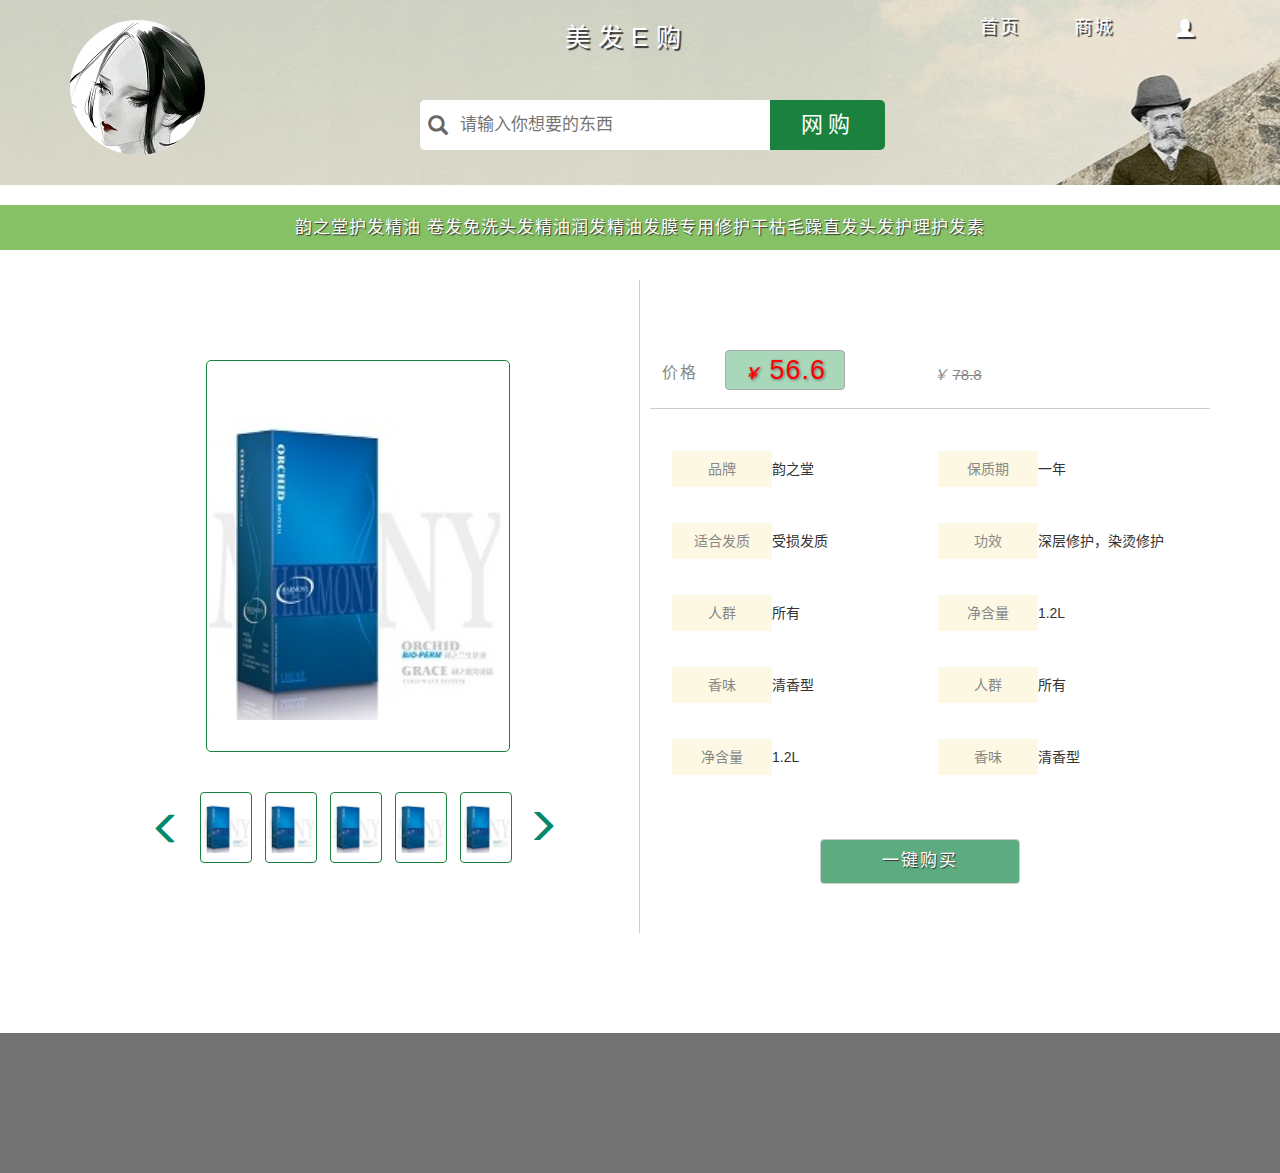
<file: details.html>
<!DOCTYPE html>
<html lang="zh-CN">
  <head>
    <meta charset="utf-8">
    <meta http-equiv="X-UA-Compatible" content="IE=edge">
    <meta name="viewport" content="width=device-width, initial-scale=1">
    <title>美发网站</title>
    <link href="css/bootstrap.css" rel="stylesheet">
    <link href="css/details.css" rel="stylesheet">
    <!-- HTML5 shim and Respond.js for IE8 support of HTML5 elements and media queries -->
    <!-- WARNING: Respond.js doesn't work if you view the page via file:// -->
    <!--[if lt IE 9]>
      <script src="https://cdn.bootcss.com/html5shiv/3.7.3/html5shiv.min.js"></script>
      <script src="https://cdn.bootcss.com/respond.js/1.4.2/respond.min.js"></script>
    <![endif]-->
  </head>
  <body>
		<!--头部信息-->
		<div id="home_header">
			<div class="container">
				<div class="home_icon">
					<img src="img/hair_logo.jpg" />
				</div>
				<div class="home_nav">
					<ul>
					 	<li ><a href="home_page.html">首页</a></li>
					 	<li ><a href="store.html">商城</a></li>
					</ul>
					<div class="hp_person_name">
						<span id="login_tog" class="glyphicon glyphicon-user"></span>
					</div>
					<div class="login_hide">
						<a href="person.html"><p>个人中心</p></a>
						<a href=""><p>退出</p></a>
					</div>
				</div>
				
				<div class="hp_title">
					<span>美发E购</span>
				</div>
				
				<div class="hp_search">
					<input type="title" placeholder="请输入你想要的东西"/>
					<span id="hp_sea_span" class="glyphicon glyphicon-search"></span>
					<button class="hp_sea_btn">
						<span>网购</span>
					</button>
				</div>
				<!--登陆的弹出盒子-->
				<div class="div_login">
					<div class="login_close">
						<span id="login_close" class="glyphicon glyphicon-remove"></span>
					</div>
					<div class="login_header">
						<h3>用户登录</h3>
					</div>
					<ul>
						<li>
							<span class="glyphicon glyphicon-user"></span>
							<input type="text" name="username" id="username" class="login_input"/>
							<span class="login_span">用户名/手机/邮箱</span>
						</li>
						<li>
							<span class="glyphicon glyphicon-lock"></span>
							<input type="password" name="password" id="password" class="login_input"/>
							<span class="login_span">请输入密码</span>
						</li>
					</ul>
					
					<button type="submit" id="login_sub" class="btn">登录</button>     
					<a href="regist.html" id="reg_ontime">立即注册</a>   
				    
				</div>
			
			</div>
		</div>
		<!--头部结束-->
		
		
		
		
		<div class="det_name">
			<div class="container">
				<span>韵之堂护发精油 卷发免洗头发精油润发精油发膜专用修护干枯毛躁直发头发护理护发素</span>
			</div>
		</div>
		
		<div id="details" class="container">
  		<div class="details_left">
  			<div class="details_book">
					<div class="book_ul_1">
						<img src="img/hp_1.jpg">
						<img src="img/hp_1.jpg">
						<img src="img/hp_1.jpg">
						<img src="img/hp_1.jpg">
						<img src="img/hp_1.jpg">
					</div>
					<div class="left_btn">
		  				<a href=""><sapn class="glyphicon glyphicon-menu-left"></span></a>
		  			</div>
		  			<div class="right_btn">
		  				<a href=""><sapn class="glyphicon glyphicon-menu-right"></span></a>
		  			</div>
					<ul class="book_ul_2">
						<li><img src="img/hp_1.jpg"></li>
						<li><img src="img/hp_1.jpg"></li>
						<li><img src="img/hp_1.jpg"></li>
						<li><img src="img/hp_1.jpg"></li>
						<li><img src="img/hp_1.jpg"></li>
					</ul>
				</div>
  		</div>
  		<div class="details_right">
  			
  			<div class="pro_price">
  				<span class="pro_price_pri">价格</span>
  				<div class="price_now">
  					<i>￥</i>
						<span>56.6</span>
  				</div>
  				<div class="price_before">
  					<i>￥</i>
						<del>78.8</del>
  				</div>
  			</div>
  		
  			<div class="pro_content">
  				<ul>
  					<li><span><mark>品牌</mark>韵之堂</span></li>
  					<li><span><mark>保质期</mark>一年</span></li>
  					<li><span><mark>适合发质</mark>受损发质</span></li>
  					<li><span><mark>功效</mark>深层修护，染烫修护</span></li>
  					<li><span><mark>人群</mark>所有</span></li>
  					<li><span><mark>净含量</mark>1.2L</span></li>
  					<li><span><mark>香味</mark>清香型</span></li>
  					<li><span><mark>人群</mark>所有</span></li>
  					<li><span><mark>净含量</mark>1.2L</span></li>
  					<li><span><mark>香味</mark>清香型</span></li>
  				</ul>
  				<button class="det_btn btn">一键购买</button>
  			</div>
  		</div>
		
		</div>
		<footer class="tail">
			
		</footer>
		
		
		
		
		
	<!-- jQuery (necessary for Bootstrap's JavaScript plugins) -->
    <script src="js/jquery-3.1.1.js"></script>
    <!-- Include all compiled plugins (below), or include individual files as needed -->
    <script src="js/bootstrap.min.js"></script>
    <script src="js/index.js"></script>
  </body>
</html>
</file>
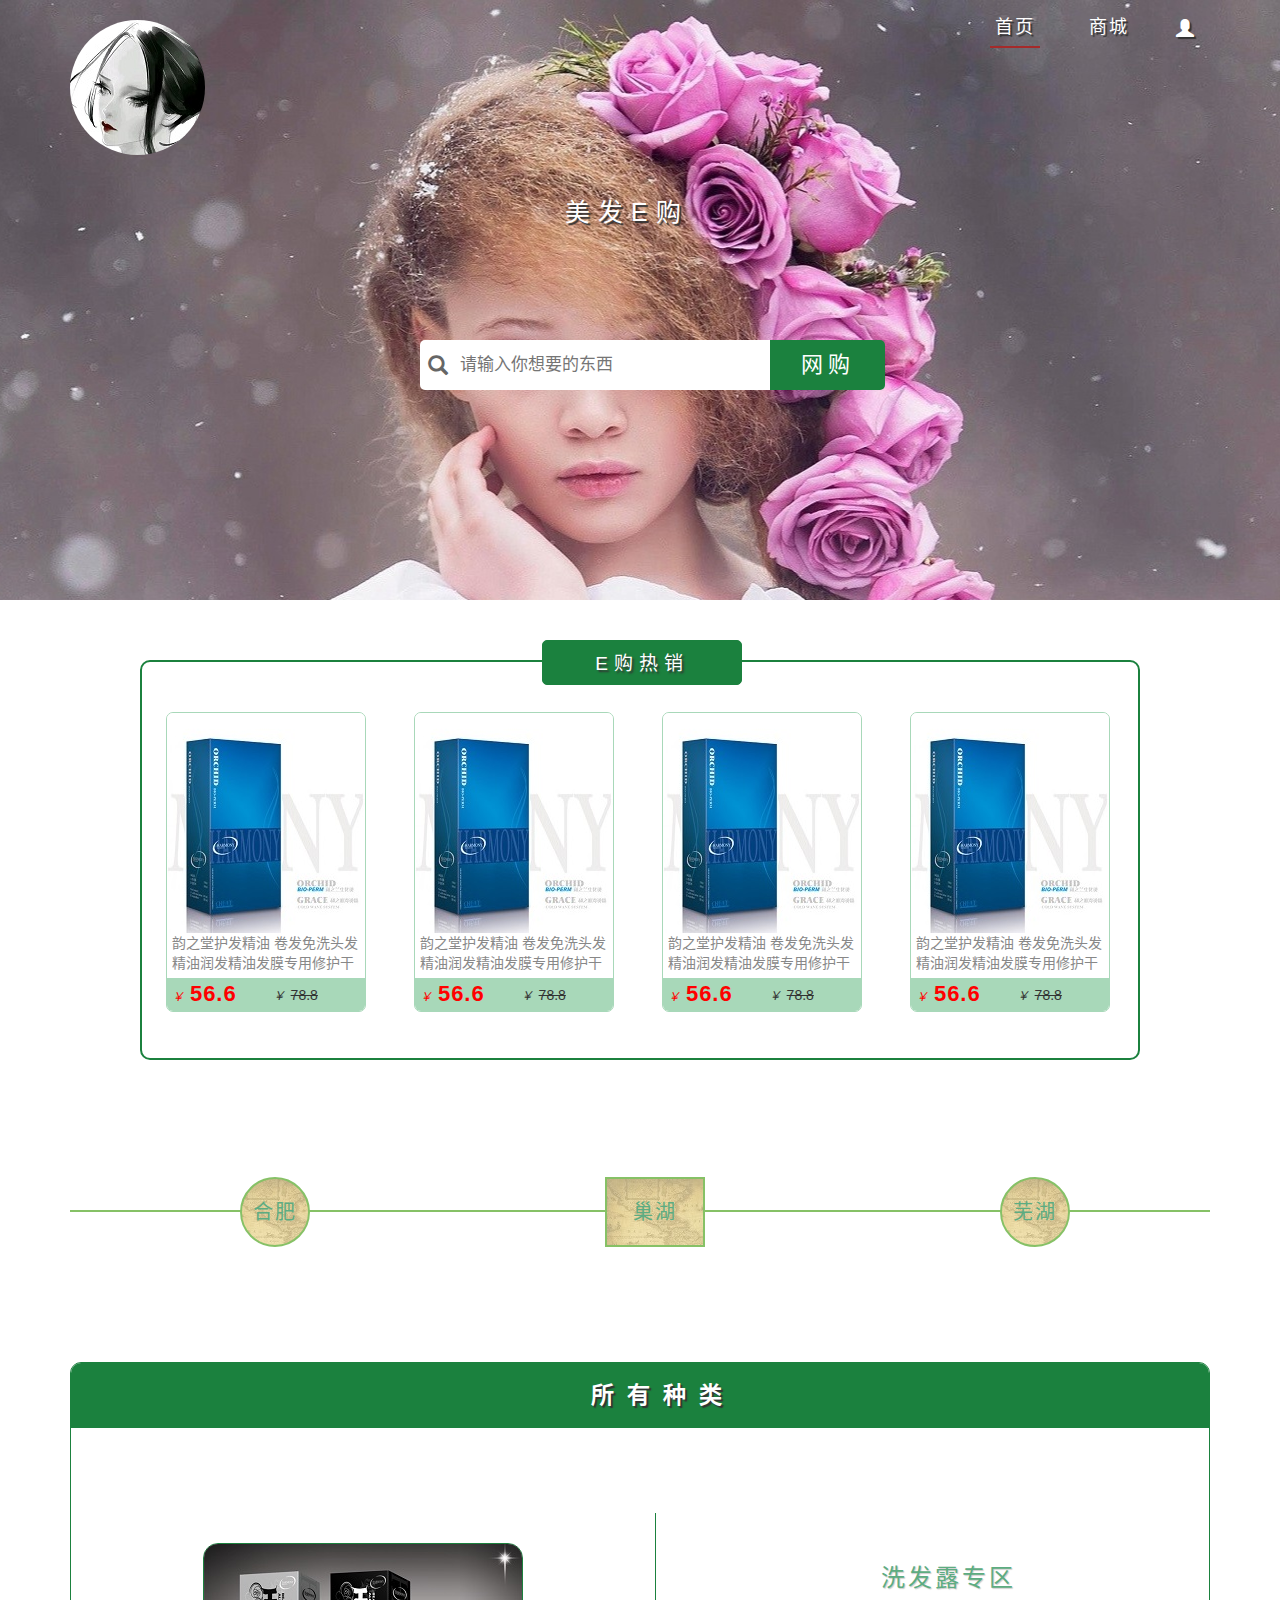
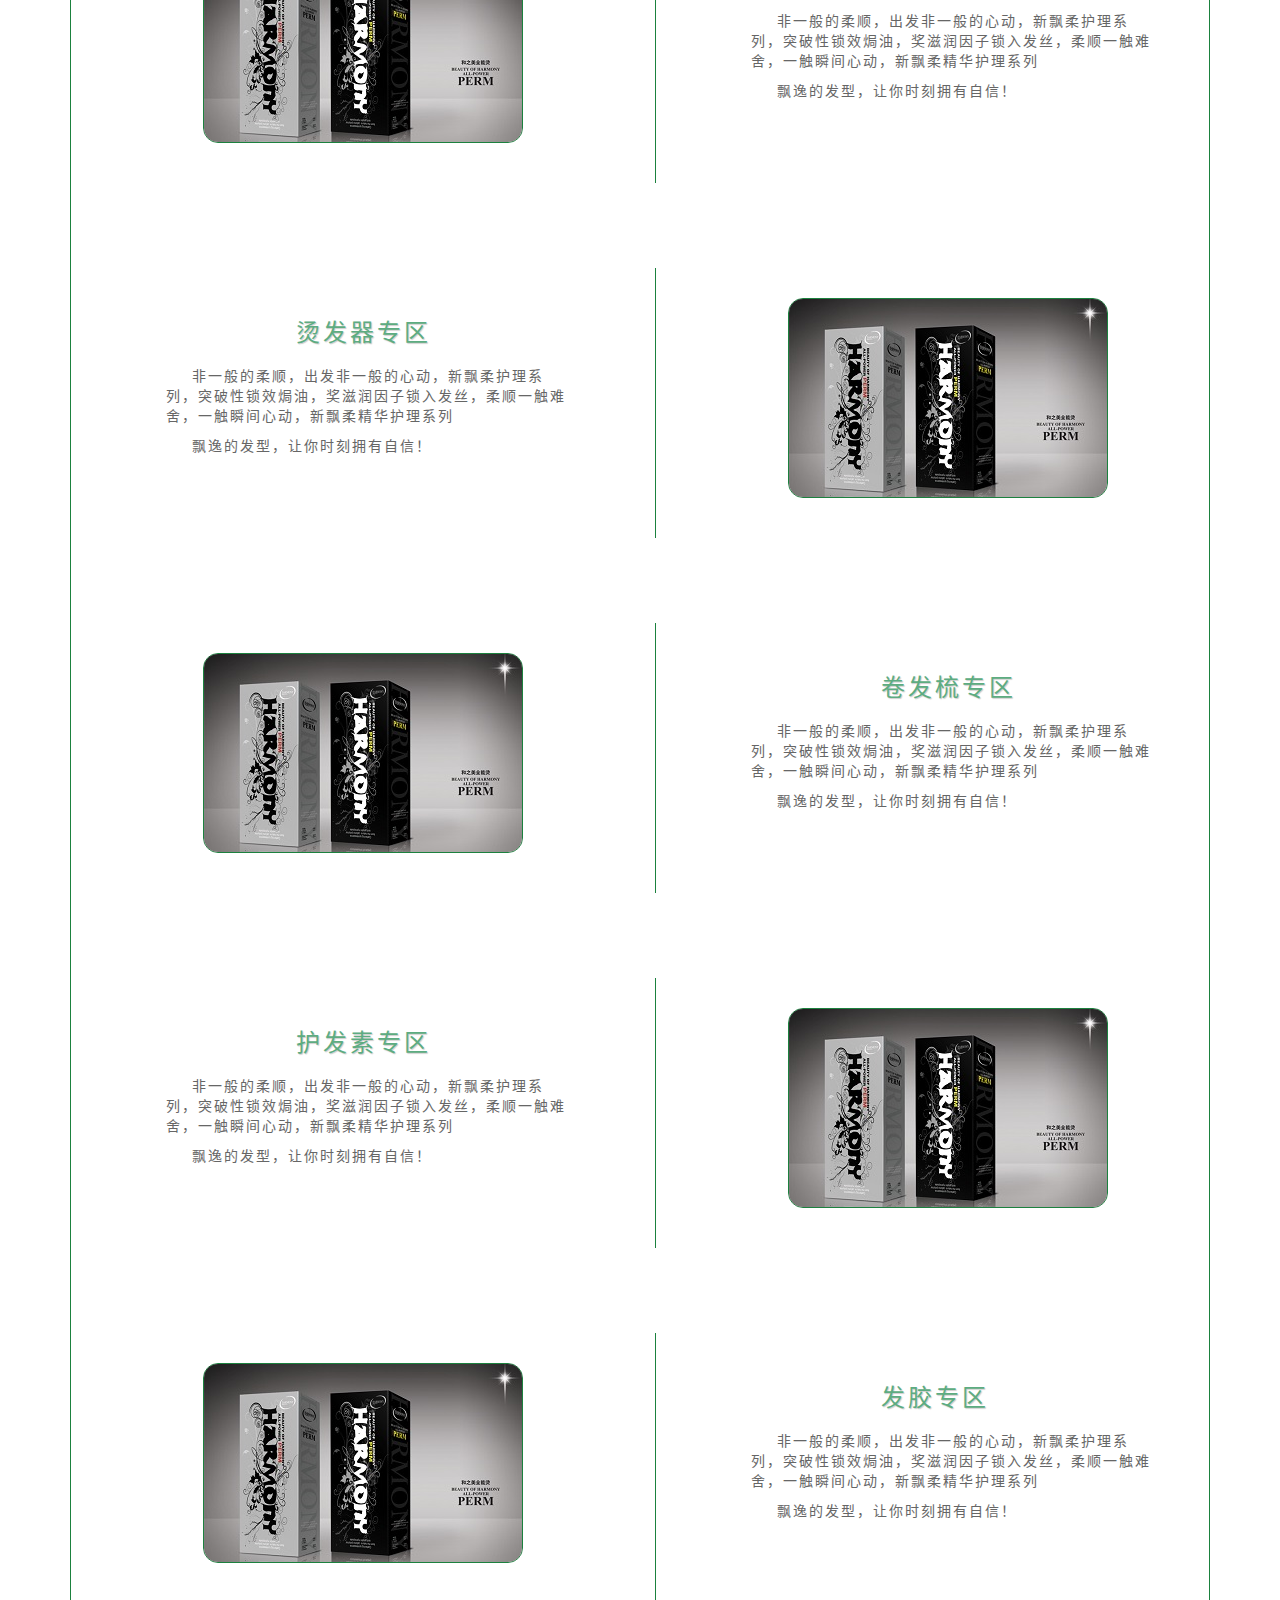
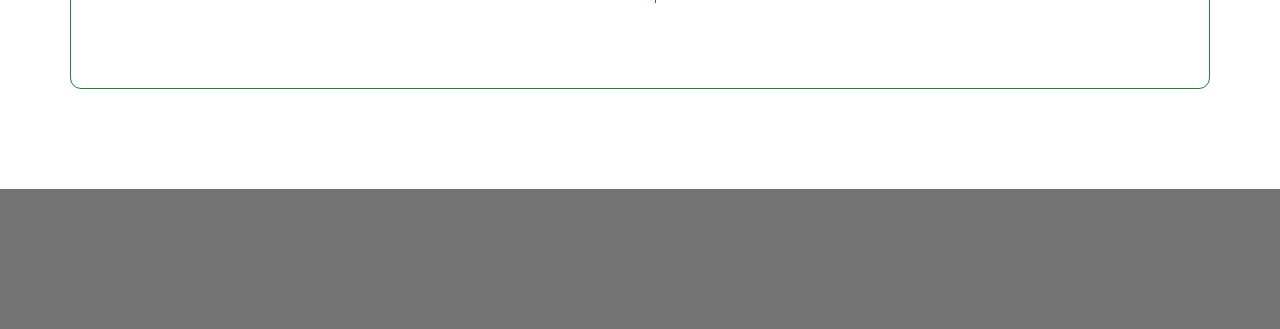
<file: home_page.html>
<!DOCTYPE html>
<html lang="zh-CN">
  <head>
    <meta charset="utf-8">
    <meta http-equiv="X-UA-Compatible" content="IE=edge">
    <meta name="viewport" content="width=device-width, initial-scale=1">
    <title>美发网站</title>
    <link href="css/bootstrap.css" rel="stylesheet">
    <link href="css/home_page.css" rel="stylesheet">
    <!-- HTML5 shim and Respond.js for IE8 support of HTML5 elements and media queries -->
    <!-- WARNING: Respond.js doesn't work if you view the page via file:// -->
    <!--[if lt IE 9]>
      <script src="https://cdn.bootcss.com/html5shiv/3.7.3/html5shiv.min.js"></script>
      <script src="https://cdn.bootcss.com/respond.js/1.4.2/respond.min.js"></script>
    <![endif]-->
  </head>
  <body>
  	<!--头部声明-->
	<div id="home_header">
		<div class="container">
			
			<div class="home_icon">
				<img src="img/hair_logo.jpg" />
			</div>
			<div class="home_nav">
				<ul>
				 	<li class="active"><a href="home_page.html">首页</a></li>
				 	<li ><a href="store.html">商城</a></li>
				</ul>
				<div class="hp_person_name">
					<span id="login_tog" class="glyphicon glyphicon-user"></span>
				</div>
				<div class="login_hide">
					<a href="person.html"><p>个人中心</p></a>
					<a href=""><p>退出</p></a>
				</div>
			</div>
			
			<div class="hp_title">
				<span>美发E购</span>
			</div>
			
			<div class="hp_search">
				<input type="title" placeholder="请输入你想要的东西"/>
				<span id="hp_sea_span" class="glyphicon glyphicon-search"></span>
				<button class="hp_sea_btn">
					<span>网购</span>
				</button>
			</div>
			<!--登陆的弹出盒子-->
			<div class="div_login">
				<div class="login_close">
					<span id="login_close" class="glyphicon glyphicon-remove"></span>
				</div>
				<div class="login_header">
					<h3>用户登录</h3>
				</div>
				
				<ul>
					<li>
						<span class="glyphicon glyphicon-user"></span>
						<input type="text" name="username" id="username" class="login_input"/>
						<span class="login_span">用户名/手机/邮箱</span>
					</li>
					<li>
						<span class="glyphicon glyphicon-lock"></span>
						<input type="password" name="password" id="password" class="login_input"/>
						<span class="login_span">请输入密码</span>
					</li>
				</ul>
				
				<button type="submit" id="login_sub" class="btn">登录</button>     
				<a href="regist.html" id="reg_ontime">立即注册</a>   
			    
			</div>
		
		</div>
	</div>
	<!--头部结束-->
		
	
	<!--正文部分-->
	<div id="hp_content" class="container">
			<div class="hp_special">
				<div class="hp_spe_header">
					<span>E购热销</span>
				</div>
				
				<div class="hp_spe_product">
					<a href="details.html">
						<img src="img/hp_1.jpg" />
						<div class="hp_span_height">
						<span>韵之堂护发精油 卷发免洗头发精油润发精油发膜专用修护干枯毛躁直发头发护理护发素</span>
						</div>
					</a>
					<div class="hp_price">
						<div class="hp_now">
							<i>￥</i>
							<span>56.6</span>
						</div>
						<div class="hp_before">
							<i>￥</i>
							<del>78.8</del>
						</div>
					</div>
				</div>
				
				<div class="hp_spe_product">
					<a href="details.html">
						<img src="img/hp_1.jpg" />
						<div class="hp_span_height">
						<span>韵之堂护发精油 卷发免洗头发精油润发精油发膜专用修护干枯毛躁直发头发护理护发素</span>
						</div>
					</a>
					<div class="hp_price">
						<div class="hp_now">
							<i>￥</i>
							<span>56.6</span>
						</div>
						<div class="hp_before">
							<i>￥</i>
							<del>78.8</del>
						</div>
					</div>
				</div>
				<div class="hp_spe_product">
					<a href="details.html">
						<img src="img/hp_1.jpg" />
						<div class="hp_span_height">
						<span>韵之堂护发精油 卷发免洗头发精油润发精油发膜专用修护干枯毛躁直发头发护理护发素</span>
						</div>
					</a>
					<div class="hp_price">
						<div class="hp_now">
							<i>￥</i>
							<span>56.6</span>
						</div>
						<div class="hp_before">
							<i>￥</i>
							<del>78.8</del>
						</div>
					</div>
				</div>
				<div class="hp_spe_product">
					<a href="details.html">
						<img src="img/hp_1.jpg" />
						<div class="hp_span_height">
						<span>韵之堂护发精油 卷发免洗头发精油润发精油发膜专用修护干枯毛躁直发头发护理护发素</span>
						</div>
					</a>
					<div class="hp_price">
						<div class="hp_now">
							<i>￥</i>
							<span>56.6</span>
						</div>
						<div class="hp_before">
							<i>￥</i>
							<del>78.8</del>
						</div>
					</div>
				</div>
			</div>
	
			<div class="hp_subfield">
				<div class="hp_sbf hp_sbf_1">
					<span>合肥</span>
				</div>
				<div class="hp_sbf hp_sbf_2">
					<span>巢湖</span>
				</div>
				<div class="hp_sbf hp_sbf_3">
					<span>芜湖</span>
				</div>
			</div>
			
			<div id="hp_type">
				<div class="hp_type_header">
					<span>所有种类</span>
				</div>
				<div class="hp_type">
					<div class="hp_type_left">
						<div class="hp_type_img">
							<img src="img/hp_3.jpg"/>
						</div>
					</div>
					<div class="hp_type_right">
						<div class="hp_type_content">
							<h3>洗发露专区</h3>
							<p>非一般的柔顺，出发非一般的心动，新飘柔护理系列，突破性锁效焗油，奖滋润因子锁入发丝，柔顺一触难舍，一触瞬间心动，新飘柔精华护理系列</p>
							<p>飘逸的发型，让你时刻拥有自信！</p>
						</div>
					</div>
				</div>
				
				<div class="hp_type">
					<div class="hp_type_left">
						<div class="hp_type_content">
							<h3>烫发器专区</h3>
							<p>非一般的柔顺，出发非一般的心动，新飘柔护理系列，突破性锁效焗油，奖滋润因子锁入发丝，柔顺一触难舍，一触瞬间心动，新飘柔精华护理系列</p>
							<p>飘逸的发型，让你时刻拥有自信！</p>
						</div>
					</div>
					<div class="hp_type_right">
						<div class="hp_type_img">
							<img src="img/hp_3.jpg"/>
						</div>
					</div>
				</div>
				
				<div class="hp_type">
					<div class="hp_type_left">
						<div class="hp_type_img">
							<img src="img/hp_3.jpg"/>
						</div>
					</div>
					<div class="hp_type_right">
						<div class="hp_type_content">
							<h3>卷发梳专区</h3>
							<p>非一般的柔顺，出发非一般的心动，新飘柔护理系列，突破性锁效焗油，奖滋润因子锁入发丝，柔顺一触难舍，一触瞬间心动，新飘柔精华护理系列</p>
							<p>飘逸的发型，让你时刻拥有自信！</p>
						</div>
					</div>
				</div>
				
				<div class="hp_type">
					<div class="hp_type_left">
						<div class="hp_type_content">
							<h3>护发素专区</h3>
							<p>非一般的柔顺，出发非一般的心动，新飘柔护理系列，突破性锁效焗油，奖滋润因子锁入发丝，柔顺一触难舍，一触瞬间心动，新飘柔精华护理系列</p>
							<p>飘逸的发型，让你时刻拥有自信！</p>
						</div>
					</div>
					<div class="hp_type_right">
						<div class="hp_type_img">
							<img src="img/hp_3.jpg"/>
						</div>
					</div>
				</div>
				
				<div class="hp_type">
					<div class="hp_type_left">
						<div class="hp_type_img">
							<img src="img/hp_3.jpg"/>
						</div>
					</div>
					<div class="hp_type_right">
						<div class="hp_type_content">
							<h3>发胶专区</h3>
							<p>非一般的柔顺，出发非一般的心动，新飘柔护理系列，突破性锁效焗油，奖滋润因子锁入发丝，柔顺一触难舍，一触瞬间心动，新飘柔精华护理系列</p>
							<p>飘逸的发型，让你时刻拥有自信！</p>
						</div>
					</div>
				</div>
			</div>
			
	</div>
		
	
	
	
	
	
	
	
	
	
	
	
	<footer class="tail">
  		
  </footer>
	
	
	<!-- jQuery (necessary for Bootstrap's JavaScript plugins) -->
    <script src="js/jquery-3.1.1.js"></script>
    <!-- Include all compiled plugins (below), or include individual files as needed -->
    <script src="js/bootstrap.min.js"></script>
    <script src="js/index.js"></script>
  </body>
</html>
</file>
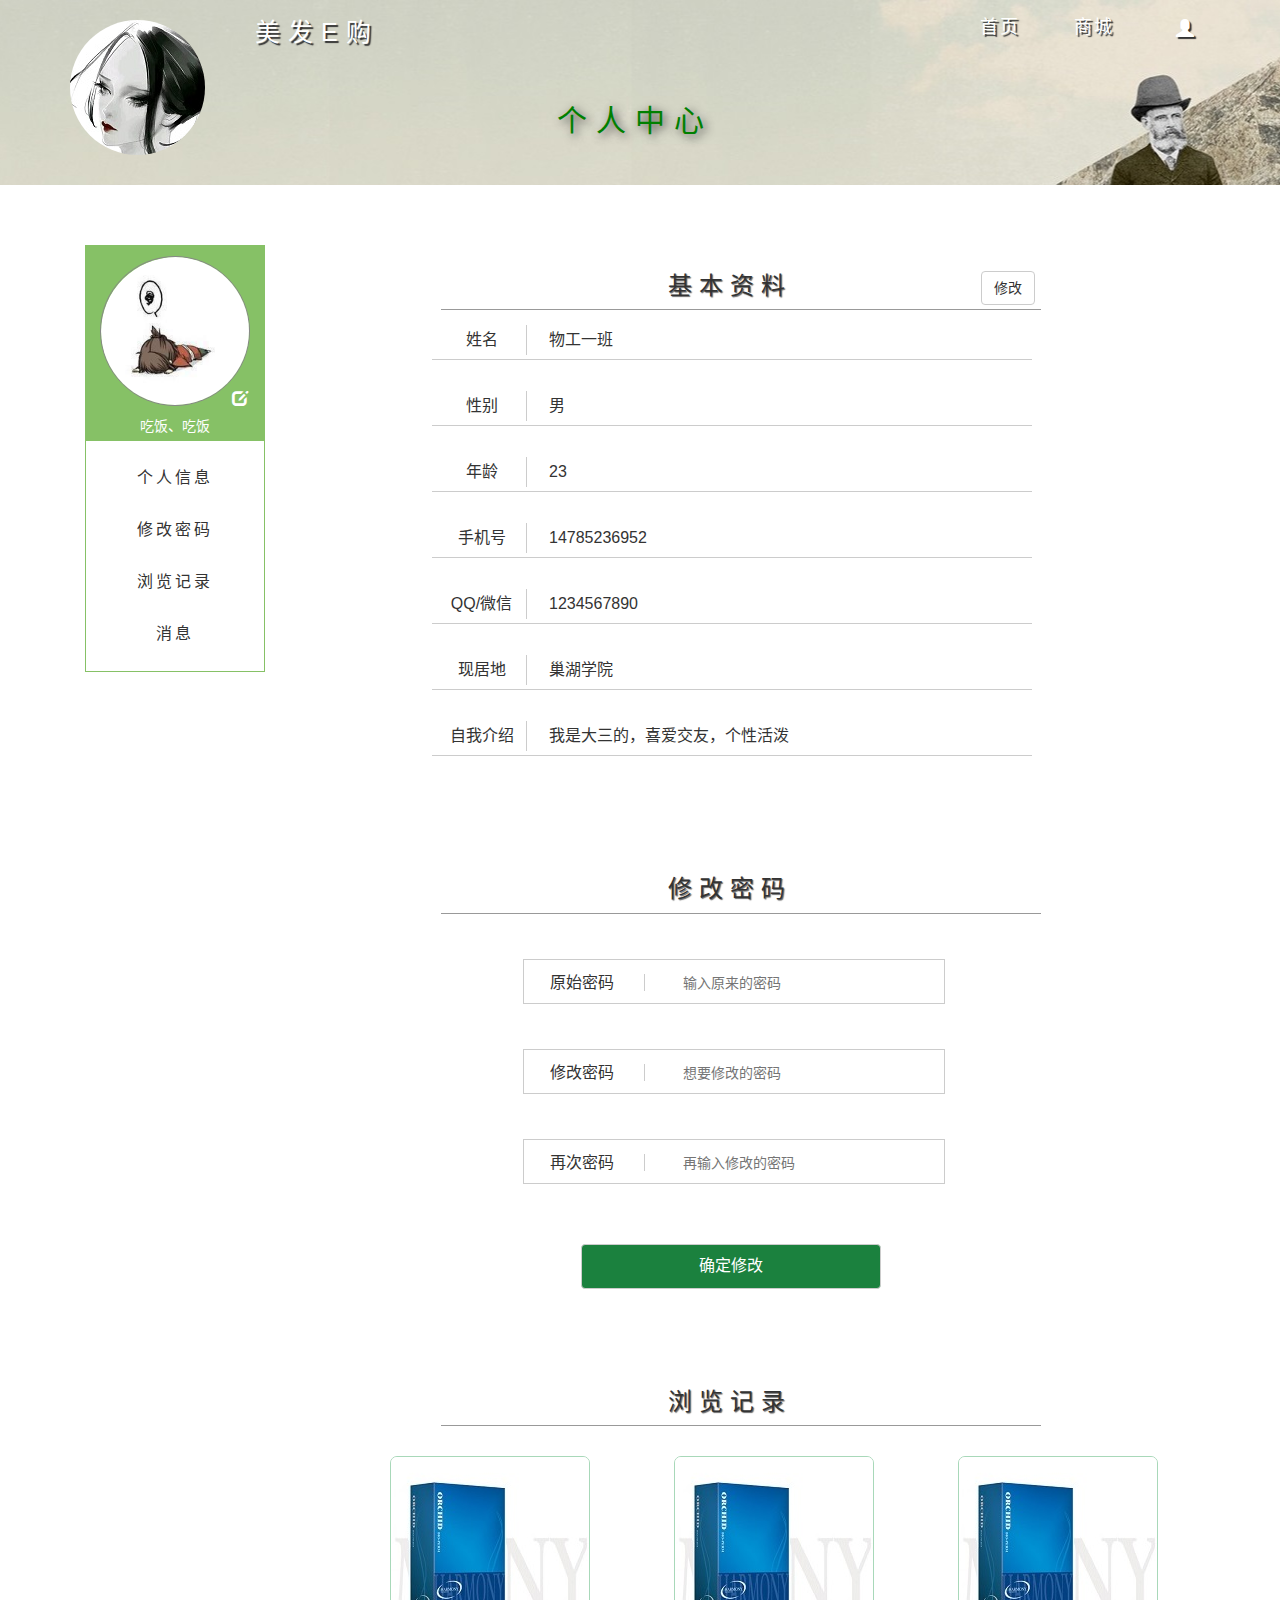
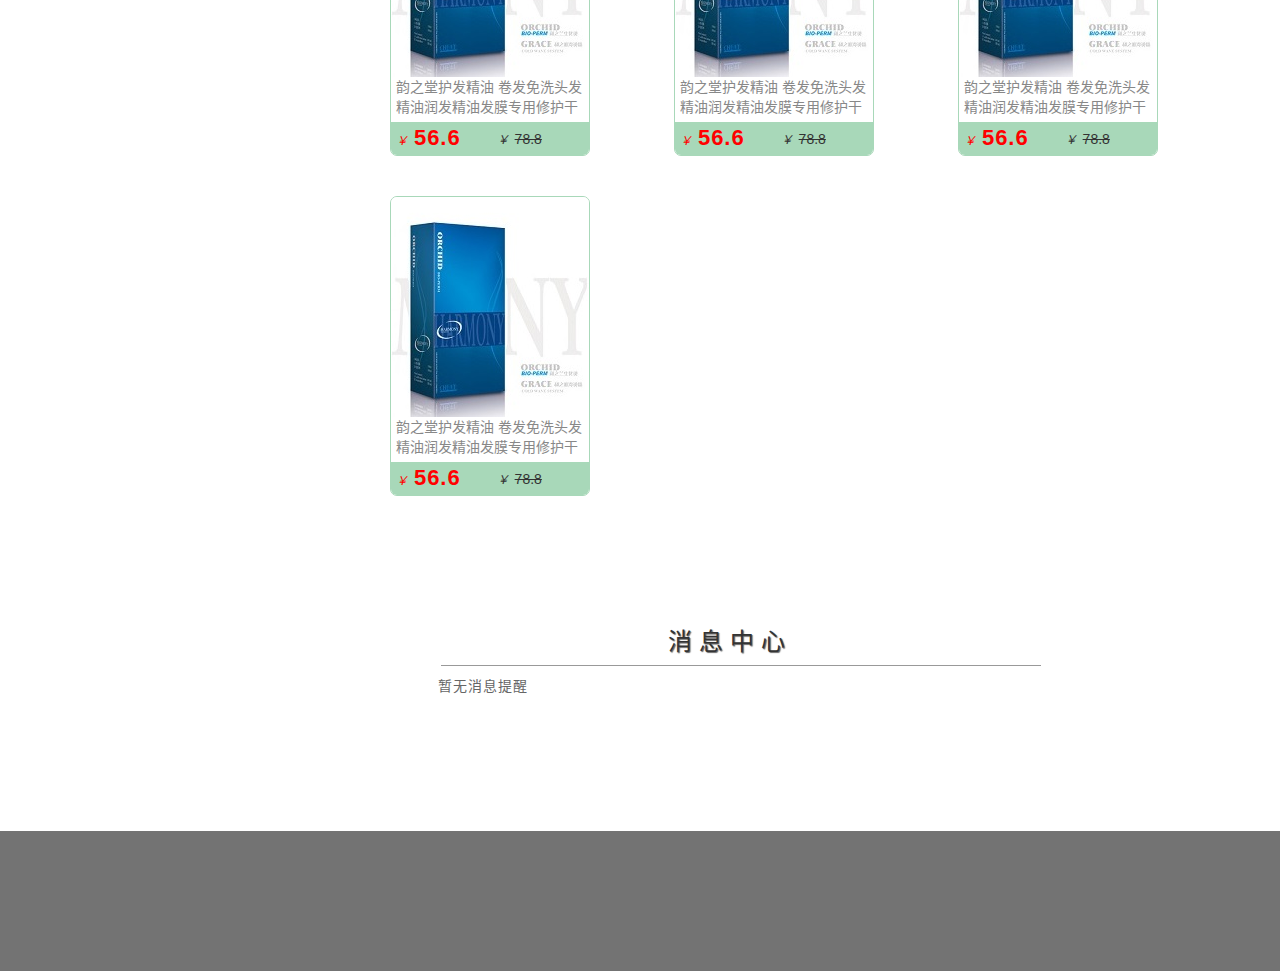
<file: person.html>
<!DOCTYPE html>
<html lang="zh-CN">
  <head>
    <meta charset="utf-8">
    <meta http-equiv="X-UA-Compatible" content="IE=edge">
    <meta name="viewport" content="width=device-width, initial-scale=1">
    <title>美发网站</title>
    <link href="css/bootstrap.css" rel="stylesheet">
    <link href="css/person.css" rel="stylesheet">
    <!-- HTML5 shim and Respond.js for IE8 support of HTML5 elements and media queries -->
    <!-- WARNING: Respond.js doesn't work if you view the page via file:// -->
    <!--[if lt IE 9]>
      <script src="https://cdn.bootcss.com/html5shiv/3.7.3/html5shiv.min.js"></script>
      <script src="https://cdn.bootcss.com/respond.js/1.4.2/respond.min.js"></script>
    <![endif]-->
  </head>
  <body>
		<!--头部信息-->
		<div id="home_header">
			<div class="container">
				
				<div class="home_icon">
					<img src="img/hair_logo.jpg" />
				</div>
				<div class="home_nav">
					<ul>
					 	<li ><a href="home_page.html">首页</a></li>
					 	<li ><a href="store.html">商城</a></li>
					</ul>
					<div class="hp_person_name">
						<span id="login_tog" class="glyphicon glyphicon-user"></span>
					</div>
					<div class="login_hide">
						<a href=""><p>退出</p></a>
					</div>
				</div>
				
				<div class="hp_title">
					<span>美发E购</span>
				</div>
				
				<div class="hp_content_title">
					<span>个人中心</span>
				</div>
				
			</div>
		</div>
		<!--头部结束-->
		
		<div id="per_content" class="container">
			<div class="per_left">
				
				<div id="per_person" class="window_on">
					<div class="per_color">
						<div class="per_img">
							<img src="img/person_per.jpg" class="img-circle"/>
						</div>
						<span id="per_btn_img" class="glyphicon glyphicon-edit"></span>
						<div class="per_name">
							<span>吃饭、吃饭</span>
						</div>
					</div>
					<ul>
						<li>个人信息</li>
						<li>修改密码</li>
						<li>浏览记录</li>
						<li>消息</li>
					</ul>
				</div>
				
			</div>
			
			<!--右侧部分-->
			<div class="per_right">
				
				<button id="per_btn" class="btn btn-default">修改</button>
  			<div class="per_first">
	  			<h3 id="per_first">基本资料</h3>
	  			<ul>
	  				<li><span>姓名</span><p>物工一班</p></li>
	  				<li><span>性别</span><p>男</p></li>
	  				<li><span>年龄</span><p>23</p></li>
	  				<li><span>手机号</span><p>14785236952</p></li>
	  				<li><span>QQ/微信</span><p>1234567890</p></li>
	  				<li><span>现居地</span><p>巢湖学院</p></li>
	  				<li><span>自我介绍</span><p>我是大三的，喜爱交友，个性活泼</p></li>
	  			</ul>
	  		</div>
	  		<div class="per_first_2">
	  			<h3 id="per_first">基本资料</h3>
	  			<ul>
	  				<li><span>姓名</span><input type="text" placeholder="我们需要真实姓名"/></li>
	  				<li><span>性别</span>
		  					<input name="man" type="radio" value="man" />&nbsp;男
							<input name="women" type="radio" value="women" />&nbsp;女
	  				</li>
	  				<li><span>年龄</span><input type="number"/></li>
	  				<li><span>手机号</span><input type="text" placeholder="请输入常用手机号"/></li>
	  				<li><span>QQ/微信</span><input type="text" placeholder="请输入你常用的联系方式"/></li>
	  				<li><span>现居地</span>
  							<select>
								  	<option value="type">合肥</option>
								  	<option value="type">南京</option>
								  	<option value="type">芜湖</option>
								  	<option value="type">巢湖学院</option>
							</select>
	  				</li>
	  				<li><span>自我介绍</span><textarea placeholder="最好在十五字以内，简洁明了"></textarea></li>
	  			</ul>
	  			<button id="per_fir_btn" class="btn btn-default">提交</button>
	  		</div>
	  		
	  		
	  		<div class="per_second">
	  			<h3 id="per_second">用户头像</h3>
	  			<span id="per_btn_h3" class="glyphicon glyphicon-remove"></span>
	  			<div class="per_img_left">
	  				<div class="per_img_now">
	  					<img src="img/person_per.jpg" />
	  				</div>
	  				<span>正在使用</span>
	  			</div>
	  			<button class="per_second_btn btn btn-default">更换</button>
	  			<div class="per_img_right">
	  				<div class="per_img_change">
	  				</div>
	  				<form action="input_from" enctype="multipart/form-data" name="input_from"><input 
	  					type="file" name="input_file" id="input_file" style="display: none;" onchange="document.input_from.input_text.value=this.value"/><input 
	  					type="button" value="选择图片" class="btn btn-default"onclick="document.input_from.input_file.click()"/><input 
	  					type="text" name="input_text" id="input_text"/><br>
						</form>
	  			</div>
  			</div>
  			
  			
  			<div class="per_third">
  				<h3 id="per_third">修改密码</h3>
  				<div class="per_pas">
  					<ul>
  						<li><span>原始密码</span><input type="text" placeholder="输入原来的密码"/></li>
  						<li><span>修改密码</span><input type="text" placeholder="想要修改的密码"/></li>
  						<li><span>再次密码</span><input type="text" placeholder="再输入修改的密码"/></li>
  					</ul>
  					<button id="per_pas_btn" class="btn btn-default">确定修改</button>
  				</div>
  			</div>
  			
  			<div class="per_fourth">
  				<h3 id="per_fourth">浏览记录</h3>
  				<div class="per_produce">
  					
  					<div class="hp_spe_product">
							<a href="#">
								<img src="img/hp_1.jpg" />
								<div class="hp_span_height">
								<span>韵之堂护发精油 卷发免洗头发精油润发精油发膜专用修护干枯毛躁直发头发护理护发素</span>
								</div>
							</a>
							<div class="hp_price">
								<div class="hp_now">
									<i>￥</i>
									<span>56.6</span>
								</div>
								<div class="hp_before">
									<i>￥</i>
									<del>78.8</del>
								</div>
							</div>
						</div>
						
						<div class="hp_spe_product">
							<a href="#">
								<img src="img/hp_1.jpg" />
								<div class="hp_span_height">
								<span>韵之堂护发精油 卷发免洗头发精油润发精油发膜专用修护干枯毛躁直发头发护理护发素</span>
								</div>
							</a>
							<div class="hp_price">
								<div class="hp_now">
									<i>￥</i>
									<span>56.6</span>
								</div>
								<div class="hp_before">
									<i>￥</i>
									<del>78.8</del>
								</div>
							</div>
						</div>
						
						<div class="hp_spe_product">
							<a href="#">
								<img src="img/hp_1.jpg" />
								<div class="hp_span_height">
								<span>韵之堂护发精油 卷发免洗头发精油润发精油发膜专用修护干枯毛躁直发头发护理护发素</span>
								</div>
							</a>
							<div class="hp_price">
								<div class="hp_now">
									<i>￥</i>
									<span>56.6</span>
								</div>
								<div class="hp_before">
									<i>￥</i>
									<del>78.8</del>
								</div>
							</div>
						</div>
						
						<div class="hp_spe_product">
							<a href="#">
								<img src="img/hp_1.jpg" />
								<div class="hp_span_height">
								<span>韵之堂护发精油 卷发免洗头发精油润发精油发膜专用修护干枯毛躁直发头发护理护发素</span>
								</div>
							</a>
							<div class="hp_price">
								<div class="hp_now">
									<i>￥</i>
									<span>56.6</span>
								</div>
								<div class="hp_before">
									<i>￥</i>
									<del>78.8</del>
								</div>
							</div>
						</div>
						
						
						
  				</div>
  			</div>
  			
  			<div class="per_fifth">
  				<h3 id="per_fifth">消息中心</h3>
  				
  				<span>暂无消息提醒</span>
  			</div>
			
			</div>
		</div>
		
		
		
		
		<footer class="tail">
  		
  	</footer>
		
	<!-- jQuery (necessary for Bootstrap's JavaScript plugins) -->
    <script src="js/jquery-3.1.1.js"></script>
    <!-- Include all compiled plugins (below), or include individual files as needed -->
    <script src="js/bootstrap.min.js"></script>
    <script src="js/person.js"></script>
  </body>
</html>
</file>
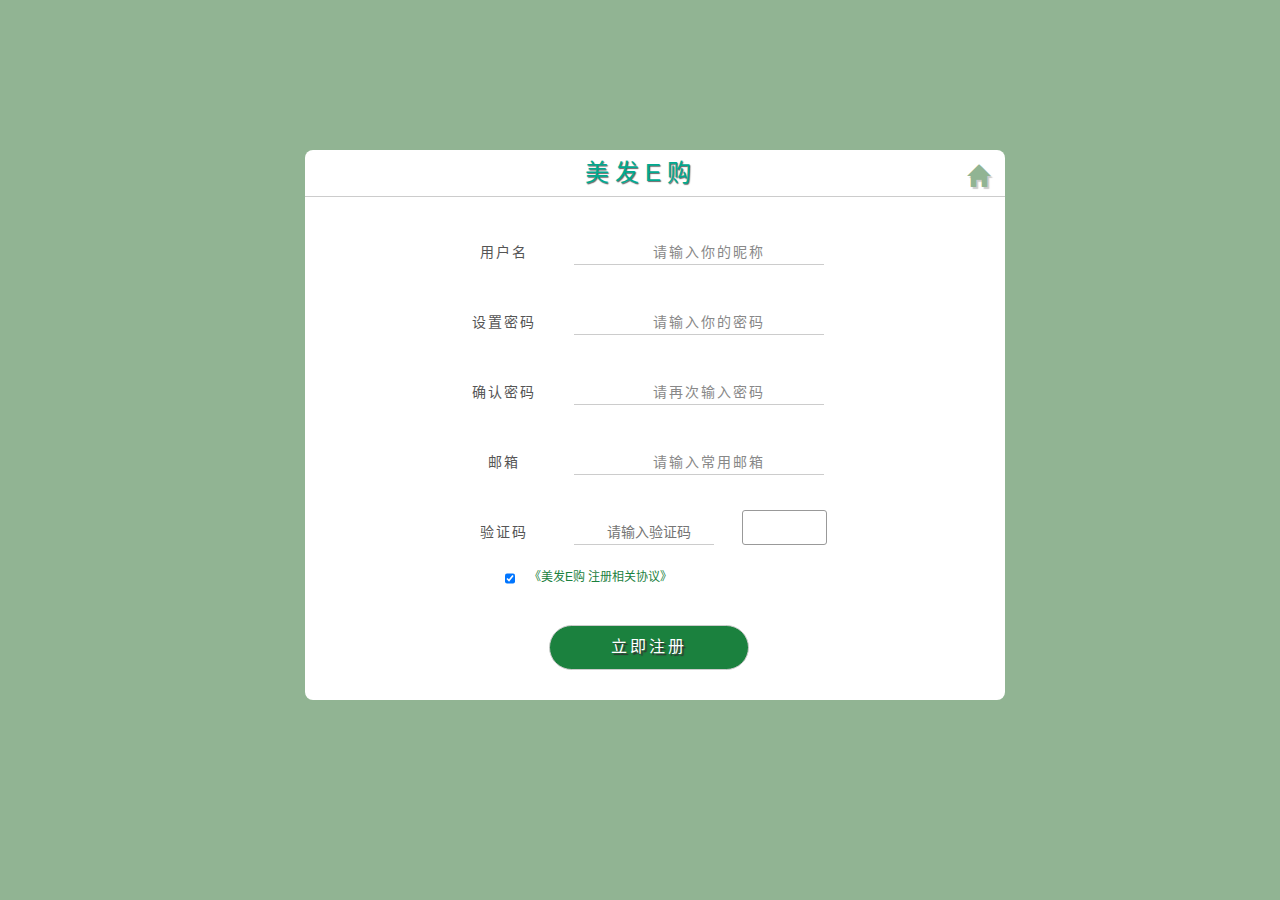
<file: regist.html>
<!DOCTYPE html>
<html lang="zh-CN">
  <head>
    <meta charset="utf-8">
    <meta http-equiv="X-UA-Compatible" content="IE=edge">
    <meta name="viewport" content="width=device-width, initial-scale=1">
    <title>美发网站</title>
    <link href="css/bootstrap.css" rel="stylesheet">
    <link href="css/regist.css" rel="stylesheet">
    <!-- HTML5 shim and Respond.js for IE8 support of HTML5 elements and media queries -->
    <!-- WARNING: Respond.js doesn't work if you view the page via file:// -->
    <!--[if lt IE 9]>
      <script src="https://cdn.bootcss.com/html5shiv/3.7.3/html5shiv.min.js"></script>
      <script src="https://cdn.bootcss.com/respond.js/1.4.2/respond.min.js"></script>
    <![endif]-->
  </head>
  <body>
  	<div class="container">
  		<div class="regist_body">
  			<h3>美发E购</h3>
  			<a href="home_page.html">
	  			<abbr title="返回首页">
	  				<span id="reg_return" class="glyphicon glyphicon-home"></span>
	  			</abbr>
  			</a>
  			<ul>
  				<li>
					<label for="username">用户名</label>
					<input type="text" name="username" id="username" class="login_input"/>
					<span class="login_span">请输入你的昵称</span>
				</li>
  				<li>
					<label for="password">设置密码</label>
					<input type="password" name="password" id="password" class="login_input"/>
					<span class="login_span">请输入你的密码</span>
				</li>
				<li>
					<label for="repassword">确认密码</label>
					<input type="password" name="repassword" id="repassword" class="login_input"/>
					<span class="login_span">请再次输入密码</span>
				</li>
				<li>
					<label for="email">邮箱</label>
					<input type="email" name="email" id="email" class="login_input"/>
					<span class="login_span">请输入常用邮箱</span>
				</li>
				<li>
					<label for="ver_code">验证码</label>
					<input type="text" name="ver_code" id="ver_code" placeholder="请输入验证码" />
					<div class="ver_code_img">
						<img />
					</div>
				</li>
  			</ul>
  			<div class="reg_footer">
				<input type="checkbox" id="checked" name="checked" value="520" checked="checked"/>
				&nbsp;<span class="reg_footer_span">《美发E购 注册相关协议》</span>
				<div class="reg_reg">
					<button class="reg_btn btn btn-default" id="">立即注册</button>
				</div>
				
			</div>
  		</div>
  	</div>
		
		
		
		
		
		
	<!-- jQuery (necessary for Bootstrap's JavaScript plugins) -->
    <script src="js/jquery-3.1.1.js"></script>
    <!-- Include all compiled plugins (below), or include individual files as needed -->
    <script src="js/bootstrap.min.js"></script>
    <script src="js/index.js"></script>
  </body>
</html>
</file>
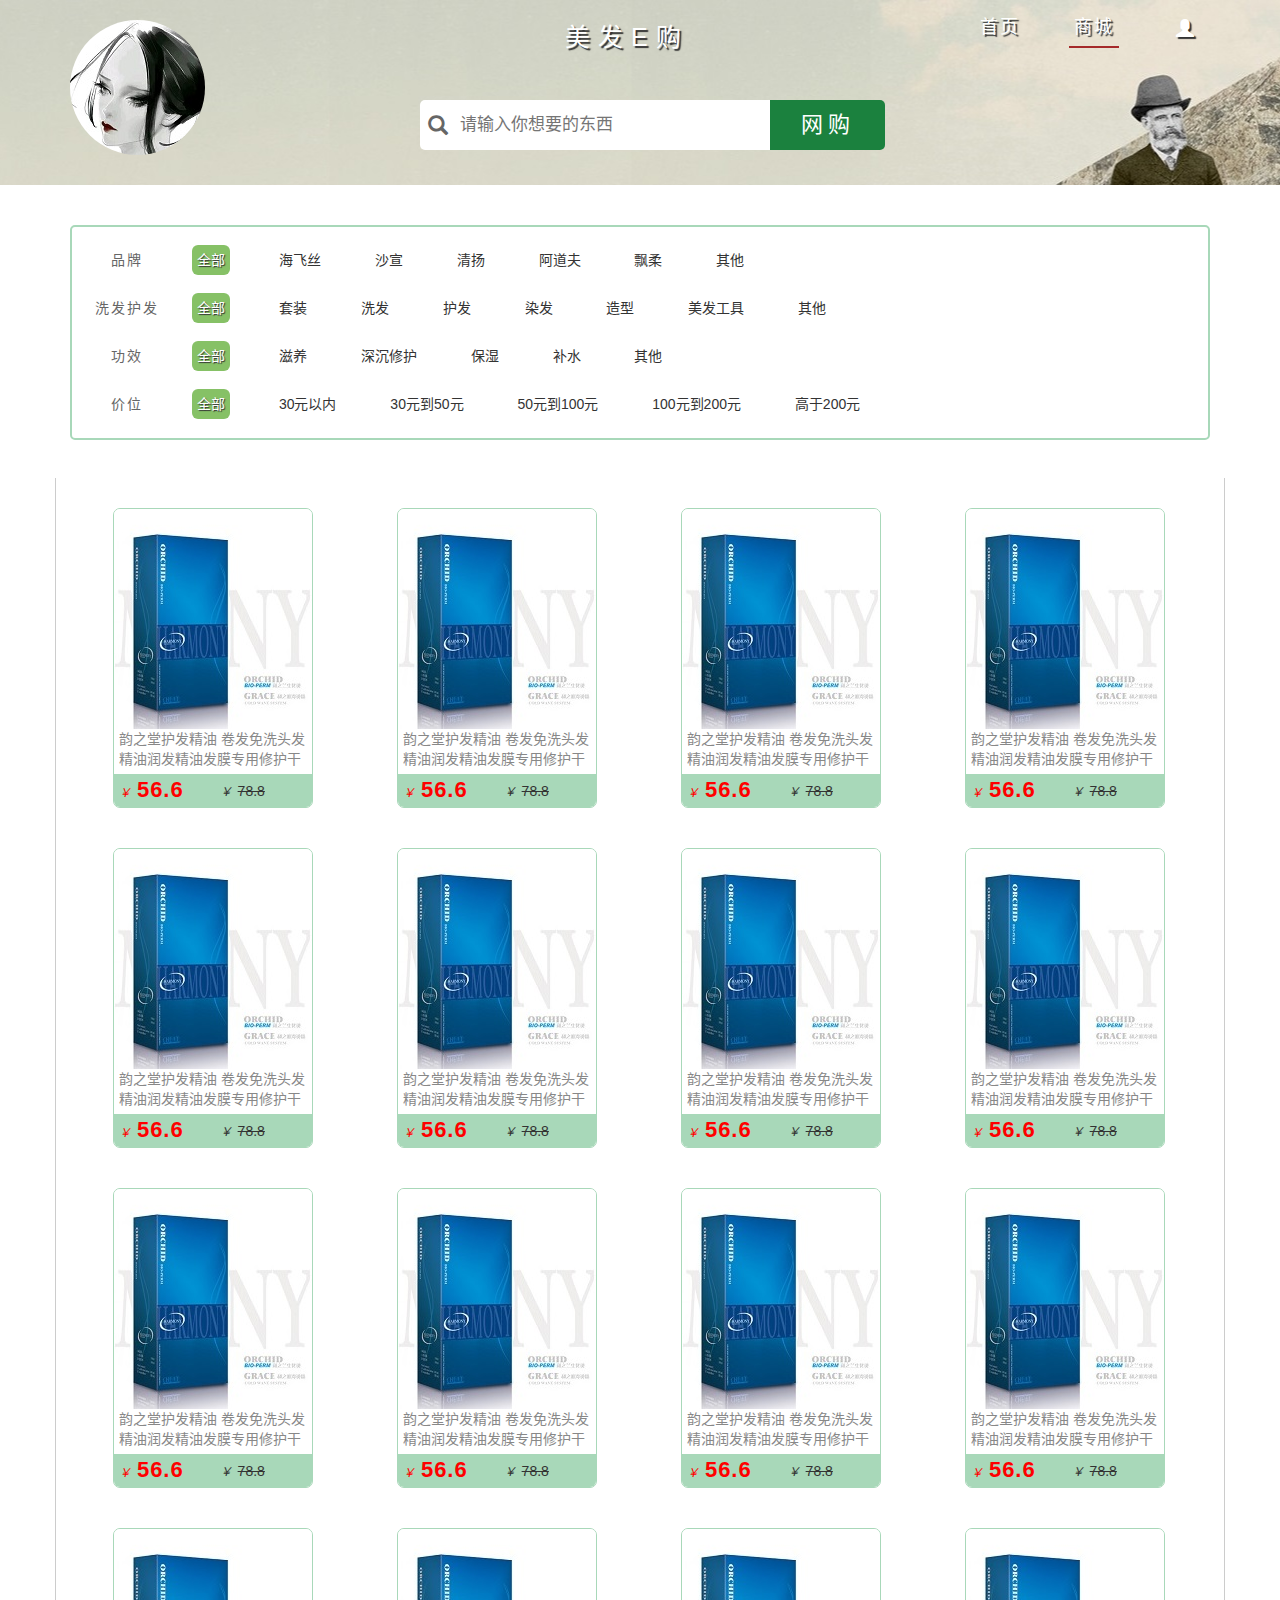
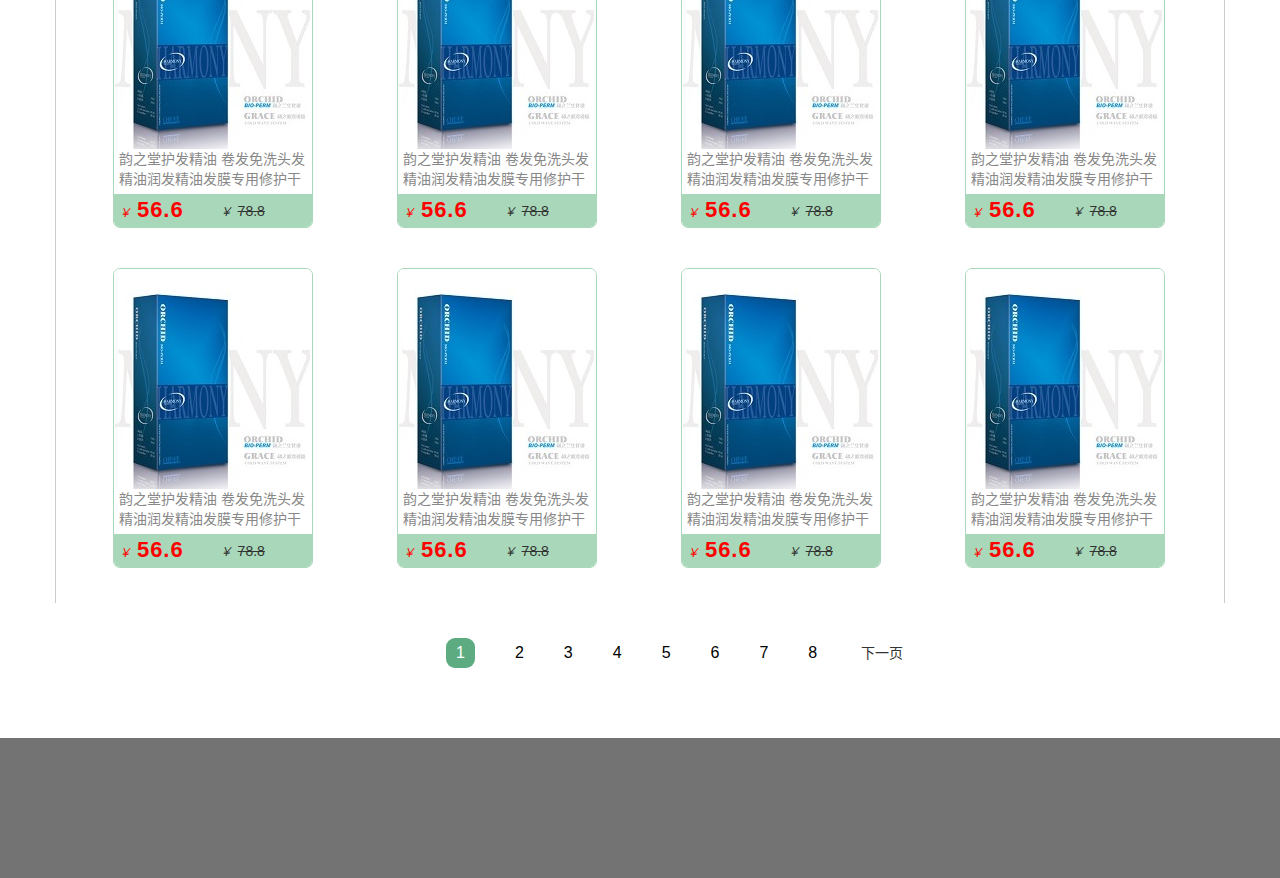
<file: store.html>
<!DOCTYPE html>
<html lang="zh-CN">
  <head>
    <meta charset="utf-8">
    <meta http-equiv="X-UA-Compatible" content="IE=edge">
    <meta name="viewport" content="width=device-width, initial-scale=1">
    <title>美发网站</title>
    <link href="css/bootstrap.css" rel="stylesheet">
    <link href="css/store.css" rel="stylesheet">
    <!-- HTML5 shim and Respond.js for IE8 support of HTML5 elements and media queries -->
    <!-- WARNING: Respond.js doesn't work if you view the page via file:// -->
    <!--[if lt IE 9]>
      <script src="https://cdn.bootcss.com/html5shiv/3.7.3/html5shiv.min.js"></script>
      <script src="https://cdn.bootcss.com/respond.js/1.4.2/respond.min.js"></script>
    <![endif]-->
  </head>
  <body>
  	<!--头部信息-->
	<div id="home_header">
		<div class="container">
			
			<div class="home_icon">
				<img src="img/hair_logo.jpg" />
			</div>
			<div class="home_nav">
				<ul>
				 	<li ><a href="home_page.html">首页</a></li>
				 	<li class="active"><a href="store.html">商城</a></li>
				</ul>
				<div class="hp_person_name">
					<span id="login_tog" class="glyphicon glyphicon-user"></span>
				</div>
				<div class="login_hide">
					<a href="person.html"><p>个人中心</p></a>
					<a href=""><p>退出</p></a>
				</div>
			</div>
			
			<div class="hp_title">
				<span>美发E购</span>
			</div>
			
			<div class="hp_search">
				<input type="title" placeholder="请输入你想要的东西"/>
				<span id="hp_sea_span" class="glyphicon glyphicon-search"></span>
				<button class="hp_sea_btn">
					<span>网购</span>
				</button>
			</div>
			<!--登陆的弹出盒子-->
			<div class="div_login">
				<div class="login_close">
					<span id="login_close" class="glyphicon glyphicon-remove"></span>
				</div>
				<div class="login_header">
					<h3>用户登录</h3>
				</div>
				<ul>
					<li>
						<span class="glyphicon glyphicon-user"></span>
						<input type="text" name="username" id="username" class="login_input"/>
						<span class="login_span">用户名/手机/邮箱</span>
					</li>
					<li>
						<span class="glyphicon glyphicon-lock"></span>
						<input type="password" name="password" id="password" class="login_input"/>
						<span class="login_span">请输入密码</span>
					</li>
				</ul>
				
				<button type="submit" id="login_sub" class="btn">登录</button>     
				<a href="regist.html" id="reg_ontime">立即注册</a>   
			    
			</div>
		
		</div>
	</div>
	<!--头部结束-->
	
	
	<!--分类栏-->
	<div class="container">
		<div id="sto_type">
			<div class="screen">
	  			<span>品牌</span>
	  			<ul>
	  				<li class="active">全部</li>
	  				<li>海飞丝</li>
	  				<li>沙宣</li>
	  				<li>清扬</li>
	  				<li>阿道夫</li>
	  				<li>飘柔</li>
	  				<li>其他</li>
	  			</ul>
	  		</div>
	  		<div class="screen">
	  			<span>洗发护发</span>
	  			<ul>
	  				<li class="active">全部</li>
	  				<li>套装</li>
	  				<li>洗发</li>
	  				<li>护发</li>
	  				<li>染发</li>
	  				<li>造型</li>
	  				<li>美发工具</li>
	  				<li>其他</li>
	  			</ul>
	  		</div>
	  		<div class="screen">
	  			<span>功效</span>
	  			<ul>
	  				<li class="active">全部</li>
	  				<li>滋养</li>
	  				<li>深沉修护</li>
	  				<li>保湿</li>
	  				<li>补水</li>
	  				<li>其他</li>
	  			</ul>
	  		</div>
	  		<div class="screen">
	  			<span>价位</span>
	  			<ul>
	  				<li class="active">全部</li>
	  				<li>30元以内</li>
	  				<li>30元到50元</li>
	  				<li>50元到100元</li>
	  				<li>100元到200元</li>
	  				<li>高于200元</li>
	  			</ul>
	  		</div>
		</div>
	</div>
	
	
	<!--总商品-->
	<div id="sto_product" class="container">
		
		<div class="hp_spe_product">
			<a href="details.html">
				<img src="img/hp_1.jpg" />
				<div class="hp_span_height">
				<span>韵之堂护发精油 卷发免洗头发精油润发精油发膜专用修护干枯毛躁直发头发护理护发素</span>
				</div>
			</a>
			<div class="hp_price">
				<div class="hp_now">
					<i>￥</i>
					<span>56.6</span>
				</div>
				<div class="hp_before">
					<i>￥</i>
					<del>78.8</del>
				</div>
			</div>
		</div>
		
		<div class="hp_spe_product">
			<a href="details.html">
				<img src="img/hp_1.jpg" />
				<div class="hp_span_height">
				<span>韵之堂护发精油 卷发免洗头发精油润发精油发膜专用修护干枯毛躁直发头发护理护发素</span>
				</div>
			</a>
			<div class="hp_price">
				<div class="hp_now">
					<i>￥</i>
					<span>56.6</span>
				</div>
				<div class="hp_before">
					<i>￥</i>
					<del>78.8</del>
				</div>
			</div>
		</div>
		
		<div class="hp_spe_product">
			<a href="details.html">
				<img src="img/hp_1.jpg" />
				<div class="hp_span_height">
				<span>韵之堂护发精油 卷发免洗头发精油润发精油发膜专用修护干枯毛躁直发头发护理护发素</span>
				</div>
			</a>
			<div class="hp_price">
				<div class="hp_now">
					<i>￥</i>
					<span>56.6</span>
				</div>
				<div class="hp_before">
					<i>￥</i>
					<del>78.8</del>
				</div>
			</div>
		</div>
		
		<div class="hp_spe_product">
			<a href="details.html">
				<img src="img/hp_1.jpg" />
				<div class="hp_span_height">
				<span>韵之堂护发精油 卷发免洗头发精油润发精油发膜专用修护干枯毛躁直发头发护理护发素</span>
				</div>
			</a>
			<div class="hp_price">
				<div class="hp_now">
					<i>￥</i>
					<span>56.6</span>
				</div>
				<div class="hp_before">
					<i>￥</i>
					<del>78.8</del>
				</div>
			</div>
		</div>
		
		<div class="hp_spe_product">
			<a href="details.html">
				<img src="img/hp_1.jpg" />
				<div class="hp_span_height">
				<span>韵之堂护发精油 卷发免洗头发精油润发精油发膜专用修护干枯毛躁直发头发护理护发素</span>
				</div>
			</a>
			<div class="hp_price">
				<div class="hp_now">
					<i>￥</i>
					<span>56.6</span>
				</div>
				<div class="hp_before">
					<i>￥</i>
					<del>78.8</del>
				</div>
			</div>
		</div>
		
		<div class="hp_spe_product">
			<a href="details.html">
				<img src="img/hp_1.jpg" />
				<div class="hp_span_height">
				<span>韵之堂护发精油 卷发免洗头发精油润发精油发膜专用修护干枯毛躁直发头发护理护发素</span>
				</div>
			</a>
			<div class="hp_price">
				<div class="hp_now">
					<i>￥</i>
					<span>56.6</span>
				</div>
				<div class="hp_before">
					<i>￥</i>
					<del>78.8</del>
				</div>
			</div>
		</div>
		
		<div class="hp_spe_product">
			<a href="details.html">
				<img src="img/hp_1.jpg" />
				<div class="hp_span_height">
				<span>韵之堂护发精油 卷发免洗头发精油润发精油发膜专用修护干枯毛躁直发头发护理护发素</span>
				</div>
			</a>
			<div class="hp_price">
				<div class="hp_now">
					<i>￥</i>
					<span>56.6</span>
				</div>
				<div class="hp_before">
					<i>￥</i>
					<del>78.8</del>
				</div>
			</div>
		</div>
		
		<div class="hp_spe_product">
			<a href="details.html">
				<img src="img/hp_1.jpg" />
				<div class="hp_span_height">
				<span>韵之堂护发精油 卷发免洗头发精油润发精油发膜专用修护干枯毛躁直发头发护理护发素</span>
				</div>
			</a>
			<div class="hp_price">
				<div class="hp_now">
					<i>￥</i>
					<span>56.6</span>
				</div>
				<div class="hp_before">
					<i>￥</i>
					<del>78.8</del>
				</div>
			</div>
		</div>
		
		<div class="hp_spe_product">
			<a href="details.html">
				<img src="img/hp_1.jpg" />
				<div class="hp_span_height">
				<span>韵之堂护发精油 卷发免洗头发精油润发精油发膜专用修护干枯毛躁直发头发护理护发素</span>
				</div>
			</a>
			<div class="hp_price">
				<div class="hp_now">
					<i>￥</i>
					<span>56.6</span>
				</div>
				<div class="hp_before">
					<i>￥</i>
					<del>78.8</del>
				</div>
			</div>
		</div>
		<div class="hp_spe_product">
			<a href="details.html">
				<img src="img/hp_1.jpg" />
				<div class="hp_span_height">
				<span>韵之堂护发精油 卷发免洗头发精油润发精油发膜专用修护干枯毛躁直发头发护理护发素</span>
				</div>
			</a>
			<div class="hp_price">
				<div class="hp_now">
					<i>￥</i>
					<span>56.6</span>
				</div>
				<div class="hp_before">
					<i>￥</i>
					<del>78.8</del>
				</div>
			</div>
		</div>
		
		<div class="hp_spe_product">
			<a href="details.html">
				<img src="img/hp_1.jpg" />
				<div class="hp_span_height">
				<span>韵之堂护发精油 卷发免洗头发精油润发精油发膜专用修护干枯毛躁直发头发护理护发素</span>
				</div>
			</a>
			<div class="hp_price">
				<div class="hp_now">
					<i>￥</i>
					<span>56.6</span>
				</div>
				<div class="hp_before">
					<i>￥</i>
					<del>78.8</del>
				</div>
			</div>
		</div>
		
		<div class="hp_spe_product">
			<a href="details.html">
				<img src="img/hp_1.jpg" />
				<div class="hp_span_height">
				<span>韵之堂护发精油 卷发免洗头发精油润发精油发膜专用修护干枯毛躁直发头发护理护发素</span>
				</div>
			</a>
			<div class="hp_price">
				<div class="hp_now">
					<i>￥</i>
					<span>56.6</span>
				</div>
				<div class="hp_before">
					<i>￥</i>
					<del>78.8</del>
				</div>
			</div>
		</div>
		
		<div class="hp_spe_product">
			<a href="details.html">
				<img src="img/hp_1.jpg" />
				<div class="hp_span_height">
				<span>韵之堂护发精油 卷发免洗头发精油润发精油发膜专用修护干枯毛躁直发头发护理护发素</span>
				</div>
			</a>
			<div class="hp_price">
				<div class="hp_now">
					<i>￥</i>
					<span>56.6</span>
				</div>
				<div class="hp_before">
					<i>￥</i>
					<del>78.8</del>
				</div>
			</div>
		</div>
		
		<div class="hp_spe_product">
			<a href="details.html">
				<img src="img/hp_1.jpg" />
				<div class="hp_span_height">
				<span>韵之堂护发精油 卷发免洗头发精油润发精油发膜专用修护干枯毛躁直发头发护理护发素</span>
				</div>
			</a>
			<div class="hp_price">
				<div class="hp_now">
					<i>￥</i>
					<span>56.6</span>
				</div>
				<div class="hp_before">
					<i>￥</i>
					<del>78.8</del>
				</div>
			</div>
		</div>
		
		<div class="hp_spe_product">
			<a href="details.html">
				<img src="img/hp_1.jpg" />
				<div class="hp_span_height">
				<span>韵之堂护发精油 卷发免洗头发精油润发精油发膜专用修护干枯毛躁直发头发护理护发素</span>
				</div>
			</a>
			<div class="hp_price">
				<div class="hp_now">
					<i>￥</i>
					<span>56.6</span>
				</div>
				<div class="hp_before">
					<i>￥</i>
					<del>78.8</del>
				</div>
			</div>
		</div>
		
		<div class="hp_spe_product">
			<a href="details.html">
				<img src="img/hp_1.jpg" />
				<div class="hp_span_height">
				<span>韵之堂护发精油 卷发免洗头发精油润发精油发膜专用修护干枯毛躁直发头发护理护发素</span>
				</div>
			</a>
			<div class="hp_price">
				<div class="hp_now">
					<i>￥</i>
					<span>56.6</span>
				</div>
				<div class="hp_before">
					<i>￥</i>
					<del>78.8</del>
				</div>
			</div>
		</div>
		
		<div class="hp_spe_product">
			<a href="details.html">
				<img src="img/hp_1.jpg" />
				<div class="hp_span_height">
				<span>韵之堂护发精油 卷发免洗头发精油润发精油发膜专用修护干枯毛躁直发头发护理护发素</span>
				</div>
			</a>
			<div class="hp_price">
				<div class="hp_now">
					<i>￥</i>
					<span>56.6</span>
				</div>
				<div class="hp_before">
					<i>￥</i>
					<del>78.8</del>
				</div>
			</div>
		</div>
		
		<div class="hp_spe_product">
			<a href="details.html">
				<img src="img/hp_1.jpg" />
				<div class="hp_span_height">
				<span>韵之堂护发精油 卷发免洗头发精油润发精油发膜专用修护干枯毛躁直发头发护理护发素</span>
				</div>
			</a>
			<div class="hp_price">
				<div class="hp_now">
					<i>￥</i>
					<span>56.6</span>
				</div>
				<div class="hp_before">
					<i>￥</i>
					<del>78.8</del>
				</div>
			</div>
		</div>
		
		<div class="hp_spe_product">
			<a href="details.html">
				<img src="img/hp_1.jpg" />
				<div class="hp_span_height">
				<span>韵之堂护发精油 卷发免洗头发精油润发精油发膜专用修护干枯毛躁直发头发护理护发素</span>
				</div>
			</a>
			<div class="hp_price">
				<div class="hp_now">
					<i>￥</i>
					<span>56.6</span>
				</div>
				<div class="hp_before">
					<i>￥</i>
					<del>78.8</del>
				</div>
			</div>
		</div>
		
		<div class="hp_spe_product">
			<a href="details.html">
				<img src="img/hp_1.jpg" />
				<div class="hp_span_height">
				<span>韵之堂护发精油 卷发免洗头发精油润发精油发膜专用修护干枯毛躁直发头发护理护发素</span>
				</div>
			</a>
			<div class="hp_price">
				<div class="hp_now">
					<i>￥</i>
					<span>56.6</span>
				</div>
				<div class="hp_before">
					<i>￥</i>
					<del>78.8</del>
				</div>
			</div>
		</div>
		
	</div>
	
	
	<!--分类查找-->
	<div class="container">
		<div class="page_index ">
			<ul id="ul_icon">
					<li class="active"><a href="#">1</a></li><li>
						<a href="#">2</a></li><li>
						<a href="#">3</a></li><li>
						<a href="#">4</a></li><li>
						<a href="#">5</a></li><li>
						<a href="#">6</a></li><li>
						<a href="#">7</a></li><li>
						<a href="#">8</a></li>
			</ul>
			<button id="stack_ul_btn" >下一页</button>
		</div>
	</div>
		
		
	<!--尾部声明-->
	<footer class="tail">
  		
  	</footer>	
	<!-- jQuery (necessary for Bootstrap's JavaScript plugins) -->
    <script src="js/jquery-3.1.1.js"></script>
    <!-- Include all compiled plugins (below), or include individual files as needed -->
    <script src="js/bootstrap.min.js"></script>
    <script src="js/index.js"></script>
  </body>
</html>
</file>
<file: css/details.css>
*{
	margin: 0;
	padding: 0;
}
.container{
	min-width: 1170px;
	position: relative;
}

/*头部信息*/

#home_header {
    min-width: 1170px;
    position: relative;
    height: 185px;
    background: url(../img/header_img_2.jpg) no-repeat top center;
}
.home_icon {
    position: absolute;
    width: 135px;
    height: 135px;
    margin-top: 20px;
    border-radius: 70px;
    overflow: hidden;
    background-color: rgba(250,250,250,1);
}
.home_icon img{
	width: 135px;
}
.home_nav {
    position: relative;
    margin-top: 10px;
}
.home_nav ul {
    margin-left: 885px;
}
.home_nav li {
    display: inline-block;
    font-size: 18px;
    padding: 5px;
    margin: 0 20px;
}
.home_nav li.active{
	border-bottom: 2px solid brown;
}
.home_nav a {
    color: white;
    letter-spacing: 2px;
    text-shadow: 2px 2px 1px #333;
}
.home_nav a:hover{
	color: red;
	text-decoration: none;
}
.hp_person_name {
    position: absolute;
    top: 8px;
    right: 0px;
    font-size: 18px;
    color: white;
    width: 50px;
    text-align: center;
    height: 30px;
}
.home_nav .glyphicon.glyphicon-user {
    text-shadow: 2px 2px 1px #333;
}
.login_hide {
    position: absolute;
    top: 30px;
    right: -20px;
    width: 80px;
    background-color: white;
    border-radius: 5px;
    display: none;
}
.login_hide p:hover{
	color: red;
}
.login_hide p {
    color: #333;
    width: 80px;
    text-align: center;
    text-shadow: none;
    margin: 5px auto;
    font-weight: 600;
}
.home_nav .glyphicon.glyphicon-user:hover{
	cursor: pointer;
	color: red;
}
.hp_title {
    position: absolute;
    font-size: 25px;
    color: white;
    top: 20px;
    left: 510px;
    letter-spacing: 8px;
    text-shadow: 2px 2px 1px #333;
}
.hp_search {
    position: absolute;
    top: 100px;
    left: 365px;
}
.hp_search input {
    width: 350px;
    height: 50px;
    float: left;
    border-top-left-radius: 5px;
    border-bottom-left-radius: 5px;
    border: none;
    font-size: 17px;
    padding-left: 40px;
}
.hp_sea_btn {
    float: left;
    width: 115px;
    height: 50px;
    border: none;
    background-color: rgb(27,129,62);
    border-top-right-radius: 5px;
    border-bottom-right-radius: 5px;
    font-size: 22px;
    color: white;
    letter-spacing: 5px;
}
#hp_sea_span {
    position: absolute;
    top: 15px;
    left: 8px;
    font-size: 20px;
    color: #666;
}





/*登录弹框*/
.div_login {
    position: fixed;
    width: 460px;
    height: 326px;
    background-color: white;
    z-index: 10;
    margin-left: 350px;
    border-radius: 6px;
    top: 220px;
    display: none;
    border: 2px solid rgb(27,129,62);
}
.div_login h3 {
    margin-top: 0;
    padding: 10px;
    margin-left: 162px;
    color: white;
    letter-spacing: 2px;
    text-shadow: 2px 2px 1px #333;
}
.login_header {
    background: rgb(27,129,62);
    border-top-left-radius: 5px;
}
.div_login li {
    margin-left: 82px;
    margin-top: 45px;
    display: block;
    position: relative;
}
.div_login .glyphicon {
    font-size: 18px;
    color: #444;
    position: absolute;
    top: 4px;
}
.div_login .glyphicon:hover{
	cursor: default;
}
.div_login input{
    border: none;
    border-bottom: 1px solid #ccc;
    width: 250px;
    padding-left: 10px;
    padding-bottom: 2px;
    margin-left: 30px;
    z-index: 10;
}
#login_sub {
    border: 1px solid #ccc;
    height: 34px;
    padding-top: 0;
    line-height: 34px;
    margin-left: 125px;
    width: 203px;
    margin-top: 25px;
    font-size: 16px;
    background-color: rgb(27,129,62);
    color: white;
    text-shadow: 2px 2px 1px #333;
}
#reg_ontime {
    position: absolute;
    bottom: 5px;
    right: 11px;
    color: rgb(27,129,62);
}
#reg_ontime:hover{
	text-decoration: none;
}
.login_span {
	position: absolute;
    color: #888;
    letter-spacing: 2px;
    margin-left: -238px;
}
.span_find{
	margin-top: -25px;
}
.login_close {
    width: 25px;
    height: 25px;
    position: absolute;
    top: -10px;
    right: -10px;
    background-color: white;
    border-radius: 15px;
}
.login_close:hover {
    background-color: #ccc;
}
.login_close .glyphicon.glyphicon-remove {
    top: 6px;
	left: 5px;
	color: rgb(34,125,81);
	font-size: 16px;
}
.login_close .glyphicon.glyphicon-remove:hover{
	cursor: pointer;
	color: rgb(27,129,62);
}











/*弹出框*/
.details_fix {
    width: 500px;
    height: 400px;
    position: fixed;
    border: 1px solid #ccc;
    top: 50%;
    left: 50%;
    background-color: white;
    z-index: 100;
    border-radius: 7px;
    margin-left: -250px;
    margin-top: -200px;
    display: none;
}
.details_fix h3 {
    border-bottom: 1px solid #ccc;
    margin: 0;
    padding: 17px 190px;
}
.details_fix li {
    display: block;
    border-bottom: 1px solid #ccc;
    width: 400px;
    margin-top: 15px;
}
.details_fix span {
    float: left;
    position: relative;
    width: 100px;
    text-align: center;
    font-size: 16px;
    color: #999;
    letter-spacing: 2px;
}
#details_fix_btn {
    position: relative;
    float: right;
    margin-right: 13px;
    width: 80px;
    background-color: rgba(182,29,29,1.0);
    color: white;
    margin-top: 51px;
}




/*物品详情页面*/
.det_name {
    background-color: rgb(134,193,102);
    height: 45px;
    font-size: 17px;
    letter-spacing: 1px;
    color: white;
    line-height: 45px;
    text-align: center;
    text-shadow: 1px 1px 1px #333;
    margin-top: 20px;
    margin-bottom: 30px;
}
.details_left {
    float: left;
    width: 50%;
    padding-bottom: 60px;
    border-right: 1px solid #ccc;
}
#details img {
    padding: 1px;
}
.book_ul_1 img {
    width: 300px;
    height: 330px;
    margin: 30px 0;
}
.details_book {
    margin-top: 80px;
}
.book_ul_1 {
    width: 304px;
    margin-left: 136px;
    margin-top: 45px;
    padding-left: 0;
    overflow: hidden;
    height: 392px;
    border: 1px solid rgb(27,129,60);
    border-radius: 5px;
}
.book_ul_1 li{
	display: inline-block;
}
.left_btn {
    font-size: 33px;
    position: absolute;
    margin-left: 80px;
    margin-top: 57px;
    width: 35px;
    height: 41px;
    color: rgb(0,137,108);
}
.details_right {
    float: left;
    width: 50%;
    padding-left: 10px;
}
.right_btn {
    font-size: 34px;
    position: absolute;
    top: 526px;
    left: 470px;
    color: rgb(0,137,108);
}
#details_href {
    position: absolute;
    top: -27px;
    right: 0;
    font-size: 16px;
}
.details_left .glyphicon{
	color: rgb(0,137,108);
}
.details_left .glyphicon:hover{
	color: rgb(34,125,81);
}
.book_ul_2 {
    margin-left: 130px;
    margin-top: 40px;
    width: 325px;
}
.book_ul_2 img {
    width: 50px;
    height: 55px;
    margin-top: 6px;
}
.book_ul_2 li {
    display: inline-block;
    width: 52px;
    height: 71px;
    margin-right: 9px;
    border: 1px solid rgb(27,129,60);
    border-radius: 4px;
}


/*右侧部分*/
.pro_price {
    height: 59px;
    margin-top: 70px;
    position: relative;
    border-bottom: 1px solid #ccc;
}
.pro_price_pri {
    position: absolute;
    top: 12px;
    left: 12px;
    color: #888;
    font-size: 16px;
    letter-spacing: 2px;
}
.price_now {
    height: 40px;
    width: 120px;
    border: 1px solid #aaa;
    border-radius: 4px;
    margin-left: 75px;
    text-align: center;
    letter-spacing: 1px;
    font-size: 27px;
    color: red;
    background-color: rgb(168,216,185);
    text-shadow: 1px 1px 3px #666;
}
.price_now i {
    font-size: 16px;
    font-weight: 600;
}
.price_before {
    width: 67px;
    height: 29px;
    margin-left: 274px;
    margin-top: -30px;
    text-align: center;
    line-height: 29px;
    font-size: 15px;
    color: #888;
}

.pro_content li {
    display: inline-block;
    width: 240px;
    margin-left: 22px;
    height: 30px;
    line-height: 30px;
    margin-top: 42px;
}
.pro_content mark {
    width: 100px;
    display: inline-block;
    text-align: center;
    color: #888;
}

.det_btn.btn {
    border: 1px solid #ccc;
    width: 200px;
    height: 45px;
    margin-top: 60px;
    margin-left: 170px;
    background-color: rgb(93,172,129);
    color: white;
    letter-spacing: 2px;
    font-size: 17px;
    text-shadow: 1px 1px 1px #333;
}












/*尾部声明*/
.tail{
	clear: both;
	height: 140px;
	margin-top: 100px;
	background-color: #737373;
	min-width: 1170px;
}
</file>
<file: css/home_page.css>
*{
	margin: 0;
	padding: 0;
}
.container{
	min-width: 1170px;
	position: relative;
}

/*头部信息*/

#home_header{
	min-width: 1170px;
	position: relative;
	height: 600px;
	background: url(../img/header_img.jpg) no-repeat top center;
}
.home_icon {
    position: absolute;
    width: 135px;
    height: 135px;
    margin-top: 20px;
    border-radius: 70px;
    overflow: hidden;
    background-color: rgba(250,250,250,1);
}
.home_icon img{
	width: 135px;
}
.home_nav {
    position: relative;
    margin-top: 10px;
}
.home_nav ul {
    margin-left: 900px;
}
.home_nav li {
    display: inline-block;
    font-size: 18px;
    padding: 5px;
    margin: 0 20px;
}
.home_nav li.active{
	border-bottom: 2px solid brown;
}
.home_nav a {
    color: white;
    letter-spacing: 2px;
    text-shadow: 2px 2px 1px #333;
}
.home_nav a:hover{
	color: red;
	text-decoration: none;
}
.hp_person_name {
    position: absolute;
    top: 8px;
    right: 0px;
    font-size: 18px;
    color: white;
    width: 50px;
    text-align: center;
    height: 30px;
}
.home_nav .glyphicon.glyphicon-user {
    text-shadow: 2px 2px 1px #333;
}
.login_hide {
    position: absolute;
    top: 30px;
    right: -20px;
    width: 80px;
    background-color: white;
    border-radius: 5px;
    display: none;
}
.login_hide p:hover{
	color: red;
}
.login_hide p {
    color: #333;
    width: 80px;
    text-align: center;
    text-shadow: none;
    margin: 5px auto;
    font-weight: 600;
}
.home_nav .glyphicon.glyphicon-user:hover{
	cursor: pointer;
	color: red;
}
.hp_title {
    position: absolute;
    font-size: 25px;
    color: white;
    top: 195px;
    left: 510px;
    letter-spacing: 8px;
    text-shadow: 2px 2px 1px #333;
}
.hp_search {
    position: absolute;
    top: 340px;
    left: 365px;
}
.hp_search input {
    width: 350px;
    height: 50px;
    float: left;
    border-top-left-radius: 5px;
    border-bottom-left-radius: 5px;
    border: none;
    font-size: 17px;
    padding-left: 40px;
}
.hp_sea_btn {
    float: left;
    width: 115px;
    height: 50px;
    border: none;
    background-color: rgb(27,129,62);
    border-top-right-radius: 5px;
    border-bottom-right-radius: 5px;
    font-size: 22px;
    color: white;
    letter-spacing: 5px;
}
#hp_sea_span {
    position: absolute;
    top: 15px;
    left: 8px;
    font-size: 20px;
    color: #666;
}

/*登录弹框*/
.div_login {
    position: fixed;
    width: 460px;
    height: 326px;
    background-color: white;
    z-index: 10;
    margin-left: 350px;
    border-radius: 6px;
    top: 220px;
    display: none;
    border: 2px solid rgb(27,129,62);
}
.div_login h3 {
    margin-top: 0;
    padding: 10px;
    margin-left: 162px;
    color: white;
    letter-spacing: 2px;
    text-shadow: 2px 2px 1px #333;
}
.login_header {
    background: rgb(27,129,62);
    border-top-left-radius: 5px;
}
.div_login li {
    margin-left: 82px;
    margin-top: 45px;
    display: block;
    position: relative;
}
.div_login .glyphicon {
    font-size: 18px;
    color: #444;
    position: absolute;
    top: 4px;
}
.div_login .glyphicon:hover{
	cursor: default;
}
.div_login input{
    border: none;
    border-bottom: 1px solid #ccc;
    width: 250px;
    padding-left: 10px;
    padding-bottom: 2px;
    margin-left: 30px;
    z-index: 10;
}
#login_sub {
    border: 1px solid #ccc;
    height: 34px;
    padding-top: 0;
    line-height: 34px;
    margin-left: 125px;
    width: 203px;
    margin-top: 25px;
    font-size: 16px;
    background-color: rgb(27,129,62);
    color: white;
    text-shadow: 2px 2px 1px #333;
}
#reg_ontime {
    position: absolute;
    bottom: 5px;
    right: 11px;
    color: rgb(27,129,62);
}
#reg_ontime:hover{
	text-decoration: none;
}
.login_span {
	position: absolute;
    color: #888;
    letter-spacing: 2px;
    margin-left: -238px;
}
.span_find{
	margin-top: -25px;
}
.login_close {
    width: 25px;
    height: 25px;
    position: absolute;
    top: -10px;
    right: -10px;
    background-color: white;
    border-radius: 15px;
}
.login_close:hover {
    background-color: #ccc;
}
.login_close .glyphicon.glyphicon-remove {
    top: 6px;
	left: 5px;
	color: rgb(34,125,81);
	font-size: 16px;
}
.login_close .glyphicon.glyphicon-remove:hover{
	cursor: pointer;
	color: rgb(27,129,62);
}





/*正文部分*/
.hp_special {
    width: 1000px;
    height: 400px;
    margin: 60px auto;
    border: 2px solid rgb(27,129,62);
    border-radius: 10px;
    position: relative;
}
.hp_spe_header {
    position: absolute;
    width: 200px;
    height: 45px;
    border: 1px solid rgb(27,129,62);
    border-radius: 5px;
    left: 400px;
    top: -22px;
    text-align: center;
    line-height: 45px;
    font-size: 19px;
    letter-spacing: 6px;
    background-color: rgb(27,129,62);
    color: white;
    text-shadow: 2px 2px 2px #333;
}
.hp_spe_product {
    width: 200px;
    height: 300px;
    border: 1px solid rgb(168,216,185);
    float: left;
    margin: 50px 24px;
    overflow: hidden;
    border-radius: 7px;
}
.hp_spe_product a:hover{
	text-decoration: none;
	color: red;
}
.hp_span_height {
    height: 40px;
    overflow: hidden;
    padding-left: 5px;
}
.hp_span_height span {
    text-indent: 15px;
    color: #888;
}
.hp_now {
    float: left;
    margin-left: 5px;
    margin-right: 36px;
    color: red;
}
.hp_price {
    margin-top: 5px;
    letter-spacing: 1px;
    height: 35px;
    background-color: rgb(168,216,185);
}
.hp_price span {
    font-weight: 700;
    font-size: 22px;
}
.hp_price i{
	font-size: 12px;
	font-weight: 300;
}
.hp_price del{
	letter-spacing: 0;
}
.hp_before {
    float: left;
    margin-top: 7px;
}
.hp_subfield {
    border-top: 2px solid rgb(134,193,102);
    margin-top: 150px;
    position: relative;
    color: rgb(93,172,129);
    letter-spacing: 2px;
}
.hp_sbf {
    position: absolute;
    width: 70px;
    height: 70px;
    border-radius: 35px;
    border: 2px solid rgb(134,193,102);
    top: -35px;
    text-align: center;
    line-height: 66px;
    font-size: 20px;
}
.hp_sbf:hover{
	cursor: pointer;
}
.hp_sbf_1 {
    left: 170px;
    background: url(../img/map.jpg) top center no-repeat;
    overflow: hidden;
}
.hp_sbf_2 {
    left: 535px;
    width: 100px;
    border-radius: 0px;
    background: url(../img/map.jpg) top center no-repeat;
    overflow: hidden;
}
.hp_sbf_3 {
    left: 930px;
    background: url(../img/map.jpg) top center no-repeat;
    overflow: hidden;
}


/*两栏分类*/
#hp_type {
    margin-top: 150px;
    border: 1px solid rgb(27,129,62);
    border-radius: 11px;
    overflow: hidden;
}
.hp_type_header {
    height: 65px;
    text-align: center;
    line-height: 65px;
    font-size: 23px;
    letter-spacing: 13px;
    font-weight: 700;
    background-color: rgb(27,129,62);
    color: white;
    text-shadow: 2px 2px 1px #333;
}
.hp_type_header span {
    margin-left: 45px;
}
.hp_type {
    width: 1170px;
    height: 270px;
    margin: 85px auto;
}
.hp_type_left {
    float: left;
    width: 50%;
    border-right: 1px solid rgb(27,129,62);
    height: 270px;
}
.hp_type_right {
    float: left;
    width: 50%;
    height: 270px;
}
.hp_type_img {
    width: 320px;
    height: 200px;
    border: 1px solid rgb(27,129,62);
    margin-left: 132px;
    margin-top: 30px;
    position: absolute;
    text-align: center;
    line-height: 200px;
    font-size: 20px;
    letter-spacing: 3px;
    border-radius: 15px;
    overflow: hidden;
    transition: margin-left 5s ease 0;
    -moz-transition: margin-left 5s ease 0;
}
.hp_type_img:hover{
	margin-left: 122px;
	color: red;
}

.hp_type_img span {
    position: absolute;
    z-index: 10;
    color: white;
    left: 115px;
}
.hp_type_img img {
    position: absolute;
    left: 0;
}
.hp_type_content {
    width: 400px;
    height: 185px;
    margin-left: 95px;
    margin-top: 45px;
}
.hp_type_content h3 {
    margin-top: 0;
    padding-left: 130px;
    letter-spacing: 3px;
    padding-top: 7px;
    color: rgb(93,172,129);
    text-shadow: 1px 1px 1px #ccc;
    padding-bottom: 10px;
}
.hp_type_content p {
    text-indent: 26px;
    letter-spacing: 2px;
    font-size: 14px;
    color: #666;
}














/*尾部声明*/
.tail{
	clear: both;
	height: 140px;
	margin-top: 100px;
	background-color: #737373;
	min-width: 1170px;
}
</file>
<file: css/person.css>
*{
	margin: 0;
	padding: 0;
}
.container{
	min-width: 1170px;
	position: relative;
}

/*头部信息*/

#home_header {
    min-width: 1170px;
    position: relative;
    height: 185px;
    background: url(../img/header_img_2.jpg) no-repeat top center;
}
.home_icon {
    position: absolute;
    width: 135px;
    height: 135px;
    margin-top: 20px;
    border-radius: 70px;
    overflow: hidden;
    background-color: rgba(250,250,250,1);
}
.home_icon img{
	width: 135px;
}
.home_nav {
    position: relative;
    margin-top: 10px;
}
.home_nav ul {
    margin-left: 885px;
}
.home_nav li {
    display: inline-block;
    font-size: 18px;
    padding: 5px;
    margin: 0 20px;
}
.home_nav li.active{
	border-bottom: 2px solid brown;
}
.home_nav a {
    color: white;
    letter-spacing: 2px;
    text-shadow: 2px 2px 1px #333;
}
.home_nav a:hover{
	color: red;
	text-decoration: none;
}
.hp_person_name {
    position: absolute;
    top: 8px;
    right: 0px;
    font-size: 18px;
    color: white;
    width: 50px;
    text-align: center;
    height: 30px;
}
.home_nav .glyphicon.glyphicon-user {
    text-shadow: 2px 2px 1px #333;
}
.login_hide {
    position: absolute;
    top: 30px;
    right: -20px;
    width: 80px;
    background-color: white;
    border-radius: 5px;
    display: none;
}
.login_hide p:hover{
	color: red;
}
.login_hide p {
    color: #333;
    width: 80px;
    text-align: center;
    text-shadow: none;
    margin: 5px auto;
    font-weight: 600;
}
.home_nav .glyphicon.glyphicon-user:hover{
	cursor: pointer;
	color: red;
}
.hp_title {
    position: absolute;
    font-size: 25px;
    color: white;
    top: 15px;
    left: 200px;
    letter-spacing: 8px;
    text-shadow: 2px 2px 1px #333;
}
.hp_content_title {
    position: absolute;
    left: 502px;
    top: 100px;
    letter-spacing: 9px;
    font-size: 30px;
    color: green;
    text-shadow: 3px 3px 10px #333;
}





/*主体部分*/
#per_content {
    margin-top: 60px;
}
.per_left {
    float: left;
    width: 20%;
    height: 100px;
}
#per_person {
    width: 180px;
    margin-left: 15px;
    border: 1px solid rgb(134,193,102);
}
#per_btn_img {
    position: absolute;
    right: 16px;
    top: 145px;
    font-size: 16px;
}
#per_btn_img:hover{
	cursor: pointer;
	color: rgb(27,129,62);
}
.per_color {
    background-color: rgb(134,193,102);
    color: white;
    padding-top: 10px;
    position: relative;
}
.per_img {
    border-radius: 50%;
    width: 150px;
    height: 150px;
    border: 1px solid #888;
    margin-left: 14px;
    overflow: hidden;
}
.per_img img{
	width: 150px;
	height: 150px;
}
.per_name {
    height: 30px;
    margin-top: 5px;
    line-height: 30px;
    text-align: center;
}
#per_person li {
    width: 178px;
    height: 30px;
    line-height: 30px;
    display: block;
    margin: 22px auto;
    text-align: center;
    letter-spacing: 3px;
    font-size: 16px;
}
.window_move{
	position: fixed;
	top: 60px;
}





/*右侧部分*/
.per_right {
    float: left;
    width: 80%;
    padding-left: 50px;
    padding-top: 8px;
}
.per_right h3 {
	padding-left: 227px;
    letter-spacing: 7px;
    text-shadow: 1px 1px 1px #666;
    width: 600px;
    margin-left: 93px;
    padding-bottom: 10px;
    border-bottom: 1px solid #999999;
}
.per_first ul {
    margin-bottom: 10px;
    margin-left: 84px;
}
.per_first li {
    display: block;
    height: 40px;
    line-height: 30px;
    font-size: 16px;
    margin-bottom: 26px;
    padding: 5px;
    border-bottom: 1px solid #CCCCCC;
    width: 600px;
}
.per_first span {
    position: absolute;
    width: 90px;
    text-align: center;
    border-right: 1px solid #CCCCCC;
}
.per_first p {
    position: absolute;
    margin-left: 112px;
    width: 480px;
}
.per_first_2{
	display: none;
}
.per_first_2 ul {
    margin-bottom: 10px;
    margin-left: 190px;
}
.per_first_2 li {
    display: block;
    margin-top: 20px;
    width: 480px;
    height: 40px;
}
.per_first_2 span {
    width: 115px;
    display: inline-block;
    height: 30px;
    line-height: 30px;
    text-align: center;
    font-size: 16px;
}
.per_first_2 input[type="text"] {
    border: 1px solid #ccc;
    width: 250px;
    height: 30px;
    padding-left: 5px;
}
.per_first_2 input[type="number"] {
    width: 71px;
    height: 30px;
    padding-left: 5px;
}
.per_first_2 input[type="radio"]:nth-child(3) {
    margin-left: 45px;
}
.per_first_2 input[type="radio"]:nth-child(2) {
    margin-left: 20px;
}
.per_first_2 textarea {
    border: 1px solid #ccc;
    width: 250px;
    height: 90px;
    padding: 5px;
}
.per_first_2 select {
    width: 95px;
    height: 30px;
    line-height: 30px;
    padding-left: 5px;
}
#per_fir_btn {
    position: relative;
    margin-top: 90px;
    margin-left: 303px;
    width: 183px;
    font-size: 18px;
    background-color: rgb(134,193,102);
    color: white;
}
#per_btn {
    position: absolute;
    right: 190px;
    top: 26px;
}
.per_second {
    height: 350px;
    position: fixed;
    top: 185px;
    border: 2px solid rgb(93,172,129);
    background-color: white;
    width: 610px;
    border-radius: 10px;
    display: none;
}
#per_second {
    width: 606px;
    padding-left: 240px;
    padding-top: 11px;
    letter-spacing: 5px;
    background-color: rgb(93,172,129);
    color: white;
    text-shadow: 1px 1px 1px #333;
    border-radius: 7px 7px 0px 0px;
    margin-left: 0px;
    margin-top: 0;
}
#per_btn_h3 {
    position: absolute;
    top: 11px;
    right: 11px;
    font-size: 26px;
    color: white;
    text-shadow: 1px 1px 13px #333;
}
#per_btn_h3:hover{
	color: #CCCCCC;
	cursor: pointer;
}
.per_img_left {
    float: left;
    margin-left: 30px;
}
.per_img_left span {
    margin-left: 65px;
    position: absolute;
    margin-top: 18px;
    font-size: 16px;
    letter-spacing: 1px;
}
.per_img_now {
    margin-left: 20px;
    margin-top: 10px;
    border: 1px solid #aaa;
	border-radius: 10px;
   	overflow: hidden;
}
.per_img_now img {
    width: 150px;
    height: 150px;
}
.per_img_right {
    float: left;
    margin-left: 158px;
}
.per_img_change {
    margin-left: 46px;
    margin-top: 10px;
    border: 1px solid #aaa;
    border-radius: 10px;
    width: 150px;
    height: 150px;
    overflow: hidden;
}
.per_img_change img{
	width: 150px;
    height: 150px;
}
.per_second form {
    margin-left: 80px;
    margin-top: 10px;
}
.per_second_btn {
    position: absolute;
    top: 145px;
    left: 256px;
    width: 100px;
    font-size: 16px;
    letter-spacing: 3px;
    background-color: rgb(93,172,129);
    color: white;
    text-shadow: 1px 1px 1px #333;
}
.per_second_btn:hover{
	background-color: rgb(27,129,62);
	color: white;
}
#per_sub {
    position: absolute;
    margin-top: -124px;
    margin-left: 94px;
    height: 54px;
    border-radius: 27px;
    background-color: rgba(182,29,29,1.0);
    color: white;
}
#input_text {
    border: none;
    height: 26px;
    border-bottom: 1px solid #ccc;
    text-align: center;
    position: absolute;
    margin-top: 40px;
    margin-left: -111px;
}
/*第三个*/
.per_third {
    margin-top: 120px;
}
#per_third {
    padding-left: 227px;
    letter-spacing: 7px;
    text-shadow: 1px 1px 1px #666;
    width: 600px;
    margin-left: 93px;
}
.per_third ul {
    margin-left: 115px;
}
.per_pas li {
    display: block;
    height: 45px;
    margin-top: 45px;
    margin-left: 60px;
    width: 422px;
    border: 1px solid #ccc;
    overflow: hidden;
}
.per_pas input {
    margin-left: 30px;
    width: 265px;
    border: none;
    height: 40px;
    padding-left: 8px;
}
.per_pas span {
    font-size: 16px;
    margin-left: 26px;
    border-right: 1px solid #ccc;
    padding-right: 30px;
    line-height: 45px;
}
#per_pas_btn {
    border: 1px solid #ccc;
    width: 300px;
    height: 45px;
    font-size: 16px;
    margin-top: 50px;
    background-color: rgb(27,129,62);
    color: white;
    margin-left: 233px;
}

/*浏览记录*/
.per_fourth {
    margin-top: 100px;
    height: 740px;
}
.hp_spe_product {
    width: 200px;
    height: 300px;
    border: 1px solid rgb(168,216,185);
    float: left;
    margin: 20px 42px;
    overflow: hidden;
    border-radius: 7px;
}
.hp_spe_product a:hover{
	text-decoration: none;
	color: red;
}
.hp_span_height {
    height: 40px;
    overflow: hidden;
    padding-left: 5px;
}
.hp_span_height span {
    text-indent: 15px;
    color: #888;
}
.hp_now {
    float: left;
    margin-left: 5px;
    margin-right: 36px;
    color: red;
}
.hp_price {
    margin-top: 5px;
    letter-spacing: 1px;
    height: 35px;
    background-color: rgb(168,216,185);
}
.hp_price span {
    font-weight: 700;
    font-size: 22px;
}
.hp_price i{
	font-size: 12px;
	font-weight: 300;
}
.hp_price del{
	letter-spacing: 0;
}
.hp_before {
    float: left;
    margin-top: 7px;
}


/*第五部分*/
.per_fifth {
    padding-bottom: 35px;
    margin-top: 100px;
}
.per_fifth span {
    margin-left: 90px;
    letter-spacing: 1px;
    color: #666;
}
/*尾部声明*/
.tail{
	clear: both;
	height: 140px;
	margin-top: 100px;
	background-color: #737373;
	min-width: 1170px;
}
</file>
<file: css/regist.css>
*{
	margin: 0;
	padding: 0;
}
body {
    background-color: rgb(145,180,147);
}
.regist_body {
    width: 700px;
    height: 550px;
    background-color: white;
    margin-left: 235px;
    margin-top: 150px;
    border-radius: 8px;
    position: relative;
}
.regist_body h3 {
    margin-top: 0;
    padding: 10px;
    padding-left: 280px;
    letter-spacing: 6px;
    border-bottom: 1px solid #ccc;
    color: rgb(0,170,144);
    text-shadow: 1px 1px 1px #666;
}
#reg_return {
    position: absolute;
    right: 16px;
    top: 15px;
    font-size: 22px;
    color: rgb(145,180,147);
    text-shadow: 2px 2px 1px #ccc;
}
#reg_return:hover{
	cursor: pointer;
	color: rgb(27,129,62);
}
.regist_body ul {
    margin-left: 77px;
}
.regist_body li {
    margin-left: 82px;
    margin-top: 45px;
    display: block;
    position: relative;
}
.regist_body label {
    width: 80px;
    font-weight: 400;
    letter-spacing: 2px;
    text-align: center;
    color: #555;
}
.regist_body input {
    border: none;
    border-bottom: 1px solid #ccc;
    width: 250px;
    padding-left: 10px;
    padding-bottom: 2px;
    margin-left: 30px;
    z-index: 10;
    text-align: center;
    position: absolute;
    background: rgba(250,250,250,0);
}
.ver_code_img {
    width: 85px;
    height: 35px;
    position: absolute;
    top: -12px;
    right: 178px;
    border: 1px solid #999;
    border-radius: 3px;
}
#ver_code {
    width: 140px;
    text-align: center;
}
.login_span {
    position: absolute;
    color: #888;
    letter-spacing: 2px;
    right: 240px;
    z-index: 5;
}
.span_find{
	margin-top: -25px;
}

#checked {
    display: inline-block;
    width: 10px;
    margin-left: 200px;
    position: absolute;
    margin-top: 15px;
}
.reg_footer_span {
    position: absolute;
    margin-left: 220px;
    margin-top: 12px;
    font-size: 12px;
    color: rgb(27,129,62);
}
.reg_btn.btn.btn-default {
    width: 200px;
    height: 45px;
    font-size: 16px;
    border-radius: 30px;
    position: absolute;
    bottom: 30px;
    left: 244px;
    background-color: rgb(27,129,62);
    color: white;
    text-shadow: 2px 2px 1px #333;
    letter-spacing: 3px;
}
</file>
<file: css/store.css>
*{
	margin: 0;
	padding: 0;
}
.container{
	min-width: 1170px;
	position: relative;
}

/*头部信息*/

#home_header {
    min-width: 1170px;
    position: relative;
    height: 185px;
    background: url(../img/header_img_2.jpg) no-repeat top center;
}
.home_icon {
    position: absolute;
    width: 135px;
    height: 135px;
    margin-top: 20px;
    border-radius: 70px;
    overflow: hidden;
    background-color: rgba(250,250,250,1);
}
.home_icon img{
	width: 135px;
}
.home_nav {
    position: relative;
    margin-top: 10px;
}
.home_nav ul {
    margin-left: 885px;
}
.home_nav li {
    display: inline-block;
    font-size: 18px;
    padding: 5px;
    margin: 0 20px;
}
.home_nav li.active{
	border-bottom: 2px solid brown;
}
.home_nav a {
    color: white;
    letter-spacing: 2px;
    text-shadow: 2px 2px 1px #333;
}
.home_nav a:hover{
	color: red;
	text-decoration: none;
}
.hp_person_name {
    position: absolute;
    top: 8px;
    right: 0px;
    font-size: 18px;
    color: white;
    width: 50px;
    text-align: center;
    height: 30px;
}
.home_nav .glyphicon.glyphicon-user {
    text-shadow: 2px 2px 1px #333;
}
.login_hide {
    position: absolute;
    top: 30px;
    right: -20px;
    width: 80px;
    background-color: white;
    border-radius: 5px;
    display: none;
}
.login_hide p:hover{
	color: red;
}
.login_hide p {
    color: #333;
    width: 80px;
    text-align: center;
    text-shadow: none;
    margin: 5px auto;
    font-weight: 600;
}
.home_nav .glyphicon.glyphicon-user:hover{
	cursor: pointer;
	color: red;
}
.hp_title {
    position: absolute;
    font-size: 25px;
    color: white;
    top: 20px;
    left: 510px;
    letter-spacing: 8px;
    text-shadow: 2px 2px 1px #333;
}
.hp_search {
    position: absolute;
    top: 100px;
    left: 365px;
}
.hp_search input {
    width: 350px;
    height: 50px;
    float: left;
    border-top-left-radius: 5px;
    border-bottom-left-radius: 5px;
    border: none;
    font-size: 17px;
    padding-left: 40px;
}
.hp_sea_btn {
    float: left;
    width: 115px;
    height: 50px;
    border: none;
    background-color: rgb(27,129,62);
    border-top-right-radius: 5px;
    border-bottom-right-radius: 5px;
    font-size: 22px;
    color: white;
    letter-spacing: 5px;
}
#hp_sea_span {
    position: absolute;
    top: 15px;
    left: 8px;
    font-size: 20px;
    color: #666;
}





/*登录弹框*/
.div_login {
    position: fixed;
    width: 460px;
    height: 326px;
    background-color: white;
    z-index: 10;
    margin-left: 350px;
    border-radius: 6px;
    top: 220px;
    display: none;
    border: 2px solid rgb(27,129,62);
}
.div_login h3 {
    margin-top: 0;
    padding: 10px;
    margin-left: 162px;
    color: white;
    letter-spacing: 2px;
    text-shadow: 2px 2px 1px #333;
}
.login_header {
    background: rgb(27,129,62);
    border-top-left-radius: 5px;
}
.div_login li {
    margin-left: 82px;
    margin-top: 45px;
    display: block;
    position: relative;
}
.div_login .glyphicon {
    font-size: 18px;
    color: #444;
    position: absolute;
    top: 4px;
}
.div_login .glyphicon:hover{
	cursor: default;
}
.div_login input{
    border: none;
    border-bottom: 1px solid #ccc;
    width: 250px;
    padding-left: 10px;
    padding-bottom: 2px;
    margin-left: 30px;
    z-index: 10;
}
#login_sub {
    border: 1px solid #ccc;
    height: 34px;
    padding-top: 0;
    line-height: 34px;
    margin-left: 125px;
    width: 203px;
    margin-top: 25px;
    font-size: 16px;
    background-color: rgb(27,129,62);
    color: white;
    text-shadow: 2px 2px 1px #333;
}
#reg_ontime {
    position: absolute;
    bottom: 5px;
    right: 11px;
    color: rgb(27,129,62);
}
#reg_ontime:hover{
	text-decoration: none;
}
.login_span {
	position: absolute;
    color: #888;
    letter-spacing: 2px;
    margin-left: -238px;
}
.span_find{
	margin-top: -25px;
}
.login_close {
    width: 25px;
    height: 25px;
    position: absolute;
    top: -10px;
    right: -10px;
    background-color: white;
    border-radius: 15px;
}
.login_close:hover {
    background-color: #ccc;
}
.login_close .glyphicon.glyphicon-remove {
    top: 6px;
	left: 5px;
	color: rgb(34,125,81);
	font-size: 16px;
}
.login_close .glyphicon.glyphicon-remove:hover{
	cursor: pointer;
	color: rgb(27,129,62);
}

/*分类*/
#sto_type {
    height: 215px;
    margin-top: 40px;
    border: 2px solid rgb(168,216,185);
    border-radius: 5px;
}
#sto_type span {
    float: left;
    width: 90px;
    margin-left: 10px;
    text-align: center;
    letter-spacing: 2px;
    color: #666;
}
#sto_type ul{
	float: left;
}
#sto_type li {
    display: inline-block;
    padding: 0 5px;
    margin: 0 20px;
    border-radius: 6px;
}
#sto_type li:hover{
	cursor: pointer;
}
.screen {
    width: 100%;
    height: 30px;
    margin-top: 18px;
    line-height: 30px;
}
.screen li.active {
    background-color: rgb(134,193,102);
    color: white;
    text-shadow: 1px 1px 1px #333;
}



/*产品列表*/
#sto_product {
    margin-top: 38px;
    border-left: 1px solid #ccc;
    border-right: 1px solid #ccc;
    padding-top: 10px;
    padding-bottom: 15px;
}
.hp_spe_product {
    width: 200px;
    height: 300px;
    border: 1px solid rgb(168,216,185);
    float: left;
    margin: 20px 42px;
    overflow: hidden;
    border-radius: 7px;
}
.hp_spe_product img:hover{
	transform: scale(1.02);
}
.hp_spe_product a:hover{
	text-decoration: none;
	color: red;
}
.hp_span_height {
    height: 40px;
    overflow: hidden;
    padding-left: 5px;
}
.hp_span_height span {
    text-indent: 15px;
    color: #888;
}
.hp_now {
    float: left;
    margin-left: 5px;
    margin-right: 36px;
    color: red;
}
.hp_price {
    margin-top: 5px;
    letter-spacing: 1px;
    height: 35px;
    background-color: rgb(168,216,185);
}
.hp_price span {
    font-weight: 700;
    font-size: 22px;
}
.hp_price i{
	font-size: 12px;
	font-weight: 300;
}
.hp_price del{
	letter-spacing: 0;
}
.hp_before {
    float: left;
    margin-top: 7px;
}


/*3.分页查找*/
.page_index li {
    display: inline-block;
    font-size: 16px;
    margin-right: 40px;
}
#ul_icon {
    display: inline-block;
	margin-top: 35px;
	margin-left: 376px;
}
#ul_icon .active {
    background-color: rgb(93,172,129);
    padding: 2px 10px;
    border-radius: 9px;
    line-height: 26px;
}
#ul_icon a{
	color: #000000;
}
#ul_icon a:hover{
	color: red;
	text-decoration: none;
}
#ul_icon .active a{
	color: white;
}
#ul_icon .active a:hover{
	color: white;
}
#stack_ul_btn {
    border: none;
    background-color: white;
}
#stack_ul_btn:hover{
	color: red;
}


/*尾部声明*/
.tail{
	clear: both;
	height: 140px;
	margin-top: 60px;
	background-color: #737373;
	min-width: 1170px;
}
</file>
